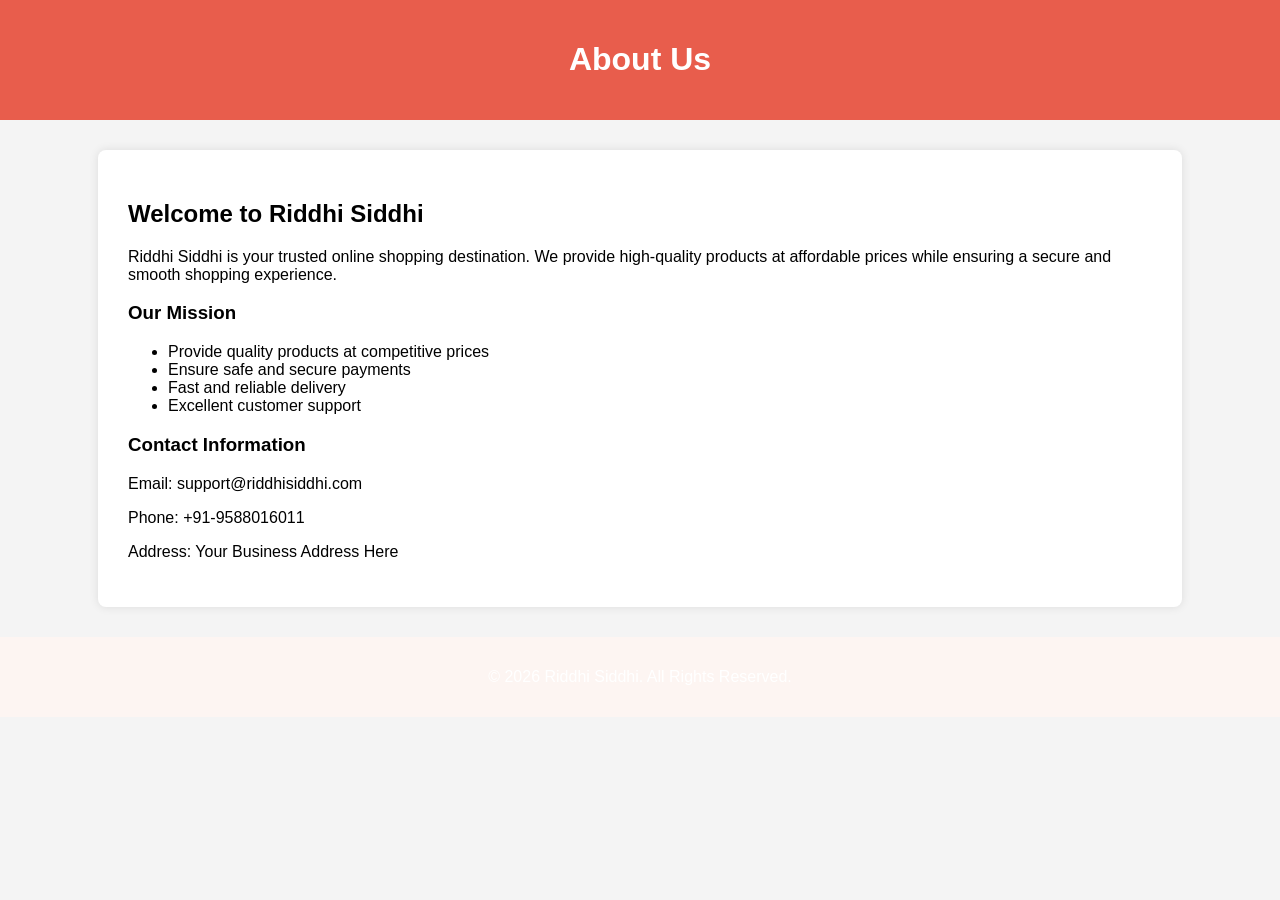
<file: about.html>
<!DOCTYPE html>
<html lang="en">
<head>
    <meta charset="UTF-8">
    <title>About Us - Riddhi Siddhi</title>
    <meta name="viewport" content="width=device-width, initial-scale=1.0">
    <style>
        body {
            font-family: Arial, sans-serif;
            margin: 0;
            padding: 0;
            background-color: #f4f4f4;
        }

        header {
            background: #e85d4c;
            color: white;
            padding: 20px;
            text-align: center;
        }

        .container {
            width: 80%;
            margin: 30px auto;
            background: white;
            padding: 30px;
            border-radius: 8px;
            box-shadow: 0 0 10px rgba(0,0,0,0.1);
        }

        footer {
            background: #fdf5f2;
            color: white;
            text-align: center;
            padding: 15px;
            margin-top: 30px;
        }

        @media(max-width:768px){
            .container{
                width:95%;
            }
        }
    </style>
</head>
<body>

<header>
    <h1>About Us</h1>
</header>

<div class="container">
    <h2>Welcome to Riddhi Siddhi</h2>
    <p>Riddhi Siddhi is your trusted online shopping destination. We provide high-quality products at affordable prices while ensuring a secure and smooth shopping experience.</p>

    <h3>Our Mission</h3>
    <ul>
        <li>Provide quality products at competitive prices</li>
        <li>Ensure safe and secure payments</li>
        <li>Fast and reliable delivery</li>
        <li>Excellent customer support</li>
    </ul>

    <h3>Contact Information</h3>
    <p>Email: support@riddhisiddhi.com</p>
    <p>Phone: +91-9588016011</p>
    <p>Address: Your Business Address Here</p>
</div>

<footer>
    <p>&copy; 2026 Riddhi Siddhi. All Rights Reserved.</p>
</footer>

</body>
</html>
</file>
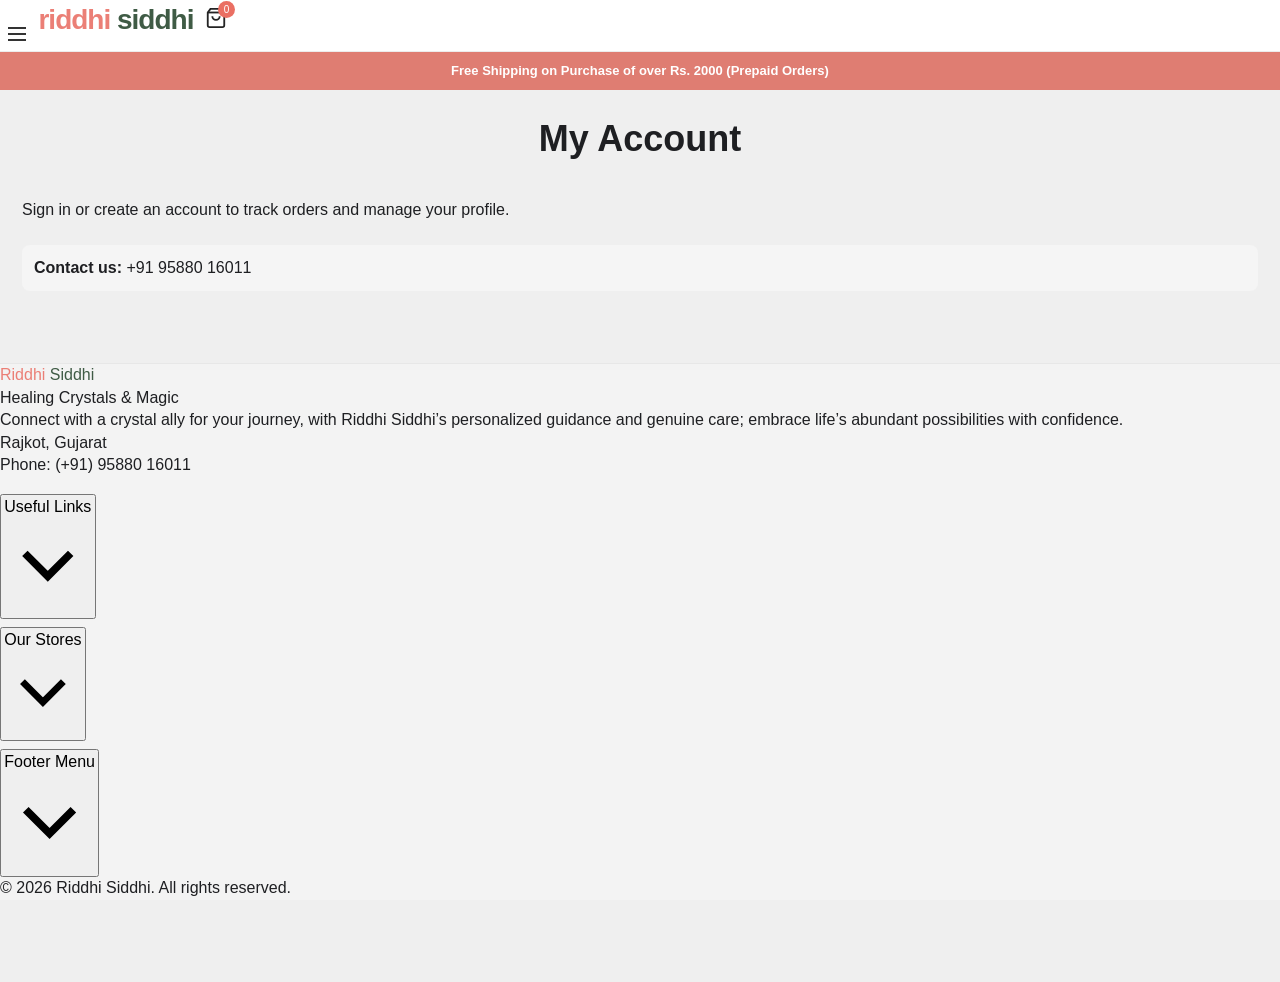
<file: account.html>
<!DOCTYPE html>
<html lang="en">
<head>
    <meta charset="UTF-8">
    <meta name="viewport" content="width=device-width, initial-scale=1.0">
    <title>Account - Riddhi Siddhi</title>
    <link rel="stylesheet" href="style.css">
</head>
<body>
    <!-- Loading Page Animation -->
    <div class="page-loader" id="pageLoader">
        <div class="loader-logo"><span>Riddhi</span> <span>Siddhi</span></div>
        <div class="loader-crystal">
            <div class="loader-spinner"></div>
        </div>
    </div>

    <header class="header">
        <button class="menu-btn" aria-label="Menu"><span></span><span></span><span></span></button>
        <a href="index.html" class="logo"><span class="logo-shubh">Riddhi</span><span class="logo-anjali"> Siddhi</span></a>
        <a href="cart.html" class="cart-btn">
            <svg class="cart-icon" viewBox="0 0 24 24" fill="none" stroke="currentColor" stroke-width="2"><path d="M6 2L3 6v14a2 2 0 0 0 2 2h14a2 2 0 0 0 2-2V6l-3-4z"/><line x1="3" y1="6" x2="21" y2="6"/><path d="M16 10a4 4 0 0 1-8 0"/></svg>
            <span class="cart-badge">0</span>
        </a>
    </header>
    <!-- Navigation drawer (hidden by default) -->
    <aside class="nav-drawer" id="navDrawer" aria-hidden="true">
        <nav class="drawer-nav">
            <a href="products.html" class="drawer-link">Shop</a>
            <a href="products.html?cat=category" class="drawer-link">By Category</a>
            <a href="products.html?cat=meaning" class="drawer-link">By Meaning</a>
            <a href="products.html?cat=crystals" class="drawer-link">By Crystals</a>
            <a href="products.html?cat=color" class="drawer-link">By Color</a>
            <a href="products.html?cat=home-decor" class="drawer-link">Home Decor</a>
            <a href="products.html?cat=jewellery" class="drawer-link">Jewellery</a>
            <a href="products.html?cat=gifting" class="drawer-link">Gifting</a>
        </nav>
    </aside>
    <div class="drawer-overlay" id="drawerOverlay"></div>
    <div class="promo-banner">Free Shipping on Purchase of over Rs. 2000 (Prepaid Orders)</div>
    <main class="main-content" style="padding-top: 24px;">
        <h2 class="section-title">My Account</h2>
        <p style="color: var(--text-muted); margin-top: 8px;">Sign in or create an account to track orders and manage your profile.</p>
        <a href="tel:+919588016011" style="display: block; margin-top: 24px; padding: 12px; background: #f5f5f5; border-radius: 8px;">
            <strong>Contact us:</strong> +91 95880 16011
        </a>
    </main>

    <footer class="site-footer">
        <div class="footer-inner">
            <div class="footer-brand">
                <div class="footer-logo">
                    <span class="logo-shubh">Riddhi</span><span class="logo-anjali"> Siddhi</span>
                </div>
                <div class="footer-tagline">Healing Crystals & Magic</div>
                <p class="footer-desc">
                    Connect with a crystal ally for your journey, with Riddhi Siddhi’s personalized guidance and genuine care; embrace life’s abundant possibilities with confidence.
                </p>
                <div class="footer-contact">
                    <div>Rajkot, Gujarat</div>
                    <div>Phone: (+91) 95880 16011</div>
                </div>
            </div>

            <div class="footer-accordions">
                <div class="footer-accordion">
                    <button class="footer-accordion-btn" type="button" aria-expanded="false" aria-controls="footer-useful-links">
                        Useful Links
                        <svg class="footer-chevron" viewBox="0 0 24 24" fill="none" stroke="currentColor" stroke-width="2" aria-hidden="true">
                            <polyline points="6 9 12 15 18 9"></polyline>
                        </svg>
                    </button>
                    <div class="footer-accordion-panel" id="footer-useful-links" hidden>
                        <a class="footer-link" href="index.html">Home</a>
                        <a class="footer-link" href="products.html">Shop</a>
                        <a class="footer-link" href="cart.html">Cart</a>
                        <a class="footer-link" href="search.html">Search</a>
                    </div>
                </div>

                <div class="footer-accordion">
                    <button class="footer-accordion-btn" type="button" aria-expanded="false" aria-controls="footer-our-stores">
                        Our Stores
                        <svg class="footer-chevron" viewBox="0 0 24 24" fill="none" stroke="currentColor" stroke-width="2" aria-hidden="true">
                            <polyline points="6 9 12 15 18 9"></polyline>
                        </svg>
                    </button>
                    <div class="footer-accordion-panel" id="footer-our-stores" hidden>
                        <a class="footer-link" href="account.html">Contact & Address</a>
                        <a class="footer-link" href="https://wa.me/919588016011">WhatsApp Store</a>
                    </div>
                </div>

                <div class="footer-accordion">
                    <button class="footer-accordion-btn" type="button" aria-expanded="false" aria-controls="footer-menu">
                        Footer Menu
                        <svg class="footer-chevron" viewBox="0 0 24 24" fill="none" stroke="currentColor" stroke-width="2" aria-hidden="true">
                            <polyline points="6 9 12 15 18 9"></polyline>
                        </svg>
                    </button>
                    <div class="footer-accordion-panel" id="footer-menu" hidden>
                        <a class="footer-link" href="account.html">My Account</a>
                        <a class="footer-link" href="products.html?cat=bracelet">Bracelets</a>
                        <a class="footer-link" href="products.html?cat=crystals">Crystals</a>
                    </div>
                </div>
            </div>

            <div class="footer-bottom">© 2026 Riddhi Siddhi. All rights reserved.</div>
        </div>
    </footer>

    <nav class="bottom-nav">
        <a href="index.html" class="nav-item"><svg viewBox="0 0 24 24" fill="none" stroke="currentColor" stroke-width="2"><path d="M3 9l9-7 9 7v11a2 2 0 0 1-2 2H5a2 2 0 0 1-2-2z"/><polyline points="9 22 9 12 15 12 15 22"/></svg><span>Home</span></a>
        <a href="search.html" class="nav-item"><svg viewBox="0 0 24 24" fill="none" stroke="currentColor" stroke-width="2"><circle cx="11" cy="11" r="8"/><line x1="21" y1="21" x2="16.65" y2="16.65"/></svg><span>Search</span></a>
        <a href="account.html" class="nav-item active"><svg viewBox="0 0 24 24" fill="none" stroke="currentColor" stroke-width="2"><path d="M20 21v-2a4 4 0 0 0-4-4H8a4 4 0 0 0-4 4v2"/><circle cx="12" cy="7" r="4"/></svg><span>Account</span></a>
        <a href="cart.html" class="nav-item"><svg viewBox="0 0 24 24" fill="none" stroke="currentColor" stroke-width="2"><path d="M6 2L3 6v14a2 2 0 0 0 2 2h14a2 2 0 0 0 2-2V6l-3-4z"/><line x1="3" y1="6" x2="21" y2="6"/><path d="M16 10a4 4 0 0 1-8 0"/></svg><span>Cart</span></a>
    </nav>
    <script src="main.js"></script>
</body>
</html>
</file>
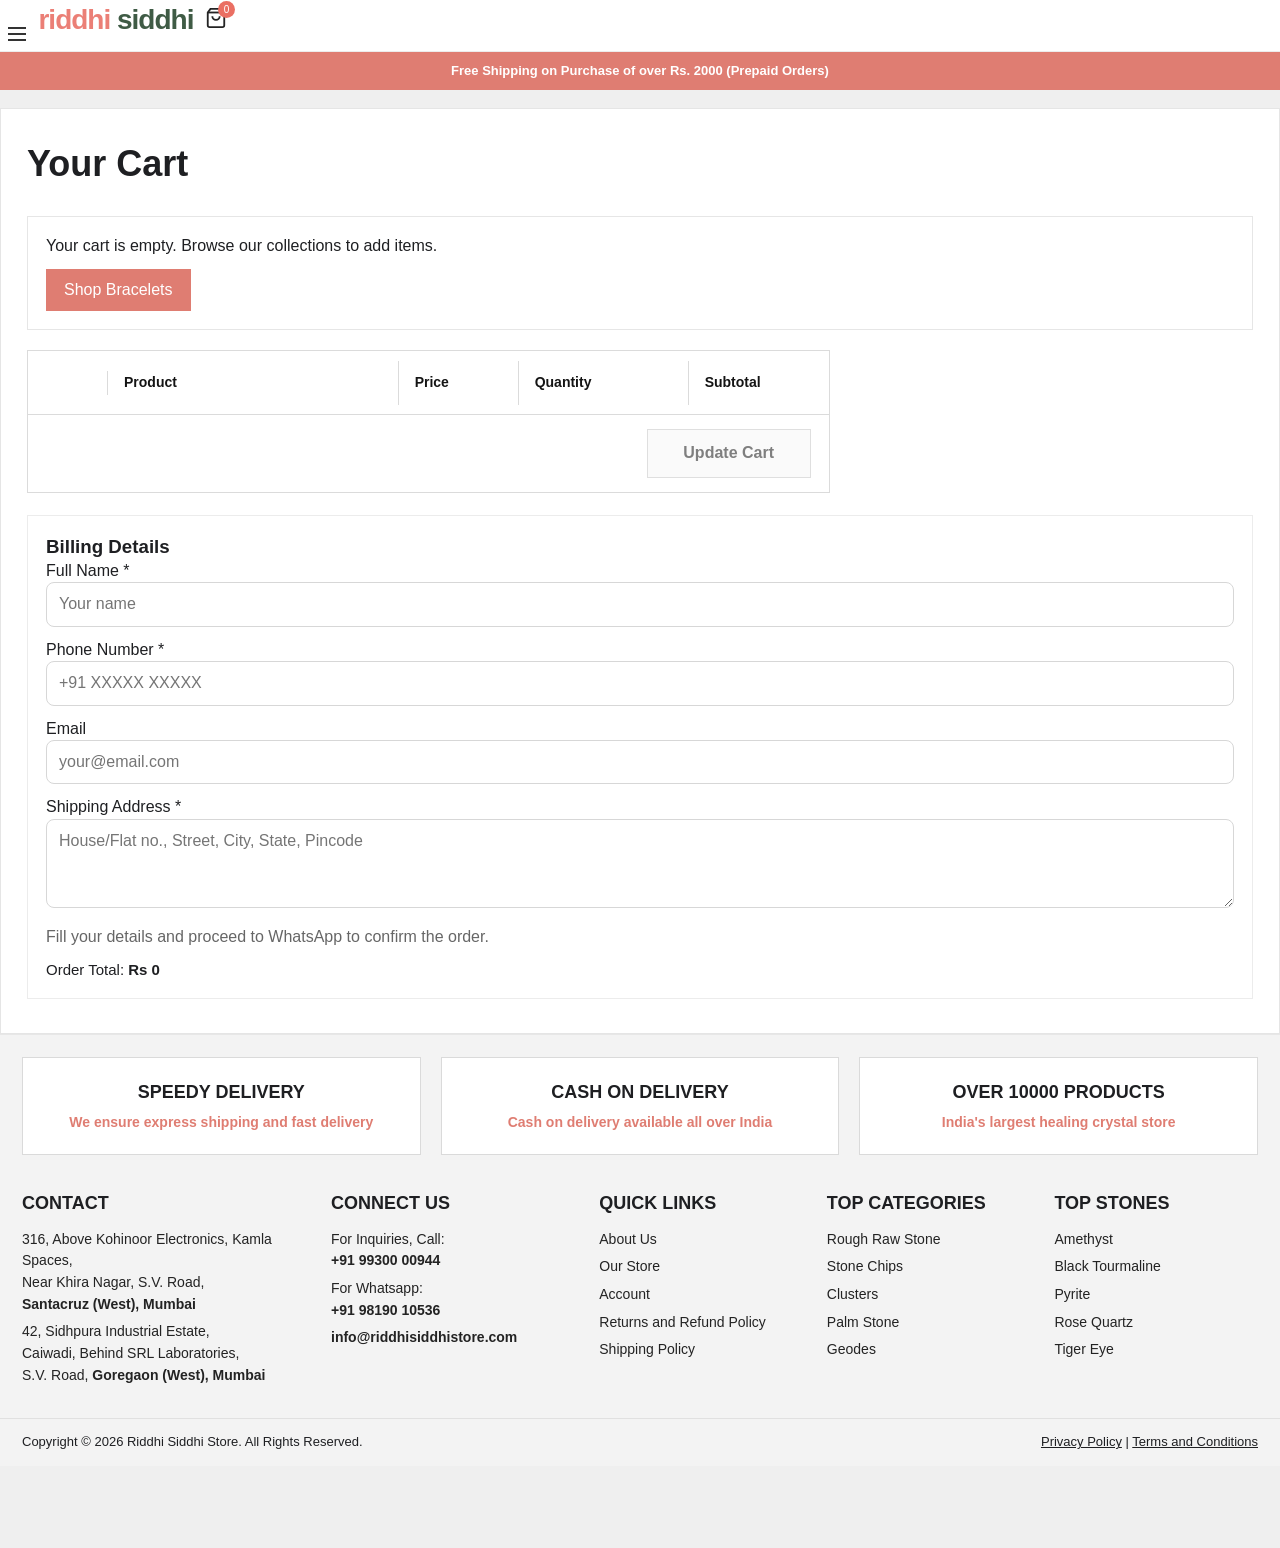
<file: cart.html>
<!DOCTYPE html>
<html lang="en">
<head>
    <meta charset="UTF-8">
    <meta name="viewport" content="width=device-width, initial-scale=1.0">
    <title>Cart - Riddhi Siddhi</title>
    <link rel="stylesheet" href="style.css">
</head>
<body>
    <!-- Loading Page Animation -->
    <div class="page-loader" id="pageLoader">
        <div class="loader-logo"><span>Riddhi</span> <span>Siddhi</span></div>
        <div class="loader-crystal">
            <div class="loader-spinner"></div>
        </div>
    </div>

    <header class="header">
        <button class="menu-btn" aria-label="Menu"><span></span><span></span><span></span></button>
        <a href="index.html" class="logo"><span class="logo-shubh">Riddhi</span><span class="logo-anjali"> Siddhi</span></a>
        <a href="cart.html" class="cart-btn">
            <svg class="cart-icon" viewBox="0 0 24 24" fill="none" stroke="currentColor" stroke-width="2"><path d="M6 2L3 6v14a2 2 0 0 0 2 2h14a2 2 0 0 0 2-2V6l-3-4z"/><line x1="3" y1="6" x2="21" y2="6"/><path d="M16 10a4 4 0 0 1-8 0"/></svg>
            <span class="cart-badge">0</span>
        </a>
    </header>
    <!-- Navigation drawer (hidden by default) -->
    <aside class="nav-drawer" id="navDrawer" aria-hidden="true">
        <nav class="drawer-nav">
            <a href="products.html" class="drawer-link">Shop</a>
            <a href="products.html?cat=category" class="drawer-link">By Category</a>
            <a href="products.html?cat=meaning" class="drawer-link">By Meaning</a>
            <a href="products.html?cat=crystals" class="drawer-link">By Crystals</a>
            <a href="products.html?cat=color" class="drawer-link">By Color</a>
            <a href="products.html?cat=home-decor" class="drawer-link">Home Decor</a>
            <a href="products.html?cat=jewellery" class="drawer-link">Jewellery</a>
            <a href="products.html?cat=gifting" class="drawer-link">Gifting</a>
        </nav>
    </aside>
    <div class="drawer-overlay" id="drawerOverlay"></div>
    <div class="promo-banner">Free Shipping on Purchase of over Rs. 2000 (Prepaid Orders)</div>
    <main class="main-content cart-page-main cart-page-shell">
        <h2 class="section-title cart-title">Your Cart</h2>

        <div id="cartEmpty" class="cart-empty-box" style="display: none;">
            <p>Your cart is empty. Browse our collections to add items.</p>
            <a href="products.html?cat=bracelet" class="cart-empty-link">Shop Bracelets</a>
        </div>

        <div class="cart-layout">
            <section class="cart-table-wrap" aria-label="Cart items">
                <div class="cart-table-head">
                    <span></span>
                    <span>Product</span>
                    <span>Price</span>
                    <span>Quantity</span>
                    <span>Subtotal</span>
                </div>
                <div id="cartItems" class="cart-table-body"></div>
                <div class="cart-table-footer">
                    <button type="button" id="updateCartBtn" class="update-cart-btn" disabled>Update Cart</button>
                </div>
            </section>

            <aside id="cartCheckoutSection" class="cart-totals-card" style="display: none;">
                <h3>Cart totals</h3>
                <div class="totals-row">
                    <span>Subtotal</span>
                    <strong id="cartSubtotalValue">Rs 0</strong>
                </div>
                <div class="totals-row shipping-row">
                    <span>Shipping</span>
                    <p>Shipping options will be updated during checkout.</p>
                </div>
                <div class="totals-row total-final">
                    <span>Total</span>
                    <strong id="cartTotalValue">Rs 0</strong>
                </div>
                <button type="button" id="whatsappOrderBtn" class="checkout-btn" title="Proceed to WhatsApp: +91 95880 16011">
                    Proceed to Checkout
                </button>
            </aside>
        </div>

        <div class="billing-panel">
            <h3 class="billing-title">Billing Details</h3>
            <form id="billingForm" class="billing-form">
                <label>
                    <span>Full Name *</span>
                    <input type="text" name="name" required placeholder="Your name">
                </label>
                <label>
                    <span>Phone Number *</span>
                    <input type="tel" name="phone" required placeholder="+91 XXXXX XXXXX">
                </label>
                <label>
                    <span>Email</span>
                    <input type="email" name="email" placeholder="your@email.com">
                </label>
                <label>
                    <span>Shipping Address *</span>
                    <textarea name="address" required rows="3" placeholder="House/Flat no., Street, City, State, Pincode"></textarea>
                </label>
            </form>
            <p class="checkout-hint">Fill your details and proceed to WhatsApp to confirm the order.</p>
            <div class="billing-total-inline">Order Total: <strong id="checkoutTotalValue">Rs 0</strong></div>
        </div>
    </main>

    <footer class="site-footer">
        <div class="service-strip">
            <article class="service-box">
                <h3>Speedy Delivery</h3>
                <p>We ensure express shipping and fast delivery</p>
            </article>
            <article class="service-box">
                <h3>Cash On Delivery</h3>
                <p>Cash on delivery available all over India</p>
            </article>
            <article class="service-box">
                <h3>Over 10000 Products</h3>
                <p>India's largest healing crystal store</p>
            </article>
        </div>

        <div class="footer-links-grid">
            <div>
                <h4>Contact</h4>
                <p>316, Above Kohinoor Electronics, Kamla Spaces,<br>Near Khira Nagar, S.V. Road,<br><strong>Santacruz (West), Mumbai</strong></p>
                <p>42, Sidhpura Industrial Estate,<br>Caiwadi, Behind SRL Laboratories,<br>S.V. Road, <strong>Goregaon (West), Mumbai</strong></p>
            </div>
            <div>
                <h4>Connect Us</h4>
                <p>For Inquiries, Call:<br><strong>+91 99300 00944</strong></p>
                <p>For Whatsapp:<br><strong>+91 98190 10536</strong></p>
                <p><strong>info@riddhisiddhistore.com</strong></p>
            </div>
            <div>
                <h4>Quick Links</h4>
                <a href="about.html">About Us</a>
                <a href="products.html">Our Store</a>
                <a href="account.html">Account</a>
                <a href="terms.html">Returns and Refund Policy</a>
                <a href="privacy.html">Shipping Policy</a>
            </div>
            <div>
                <h4>Top Categories</h4>
                <a href="products.html?cat=raw-stone">Rough Raw Stone</a>
                <a href="products.html?cat=chips">Stone Chips</a>
                <a href="products.html?cat=clusters">Clusters</a>
                <a href="products.html?cat=palm">Palm Stone</a>
                <a href="products.html?cat=geodes">Geodes</a>
            </div>
            <div>
                <h4>Top Stones</h4>
                <a href="products.html?cat=amethyst">Amethyst</a>
                <a href="products.html?cat=black-tourmaline">Black Tourmaline</a>
                <a href="products.html?cat=pyrite">Pyrite</a>
                <a href="products.html?cat=rose-quartz">Rose Quartz</a>
                <a href="products.html?cat=tiger-eye">Tiger Eye</a>
            </div>
        </div>

        <div class="footer-bottom-bar">
            <p>Copyright &copy; 2026 Riddhi Siddhi Store. All Rights Reserved.</p>
            <p><a href="privacy.html">Privacy Policy</a> | <a href="terms.html">Terms and Conditions</a></p>
        </div>
    </footer>

    <nav class="bottom-nav">
        <a href="index.html" class="nav-item"><svg viewBox="0 0 24 24" fill="none" stroke="currentColor" stroke-width="2"><path d="M3 9l9-7 9 7v11a2 2 0 0 1-2 2H5a2 2 0 0 1-2-2z"/><polyline points="9 22 9 12 15 12 15 22"/></svg><span>Home</span></a>
        <a href="search.html" class="nav-item"><svg viewBox="0 0 24 24" fill="none" stroke="currentColor" stroke-width="2"><circle cx="11" cy="11" r="8"/><line x1="21" y1="21" x2="16.65" y2="16.65"/></svg><span>Search</span></a>
        <a href="account.html" class="nav-item"><svg viewBox="0 0 24 24" fill="none" stroke="currentColor" stroke-width="2"><path d="M20 21v-2a4 4 0 0 0-4-4H8a4 4 0 0 0-4 4v2"/><circle cx="12" cy="7" r="4"/></svg><span>Account</span></a>
        <a href="cart.html" class="nav-item active"><svg viewBox="0 0 24 24" fill="none" stroke="currentColor" stroke-width="2"><path d="M6 2L3 6v14a2 2 0 0 0 2 2h14a2 2 0 0 0 2-2V6l-3-4z"/><line x1="3" y1="6" x2="21" y2="6"/><path d="M16 10a4 4 0 0 1-8 0"/></svg><span>Cart</span></a>
    </nav>
    <script src="main.js"></script>
</body>
</html>
</file>
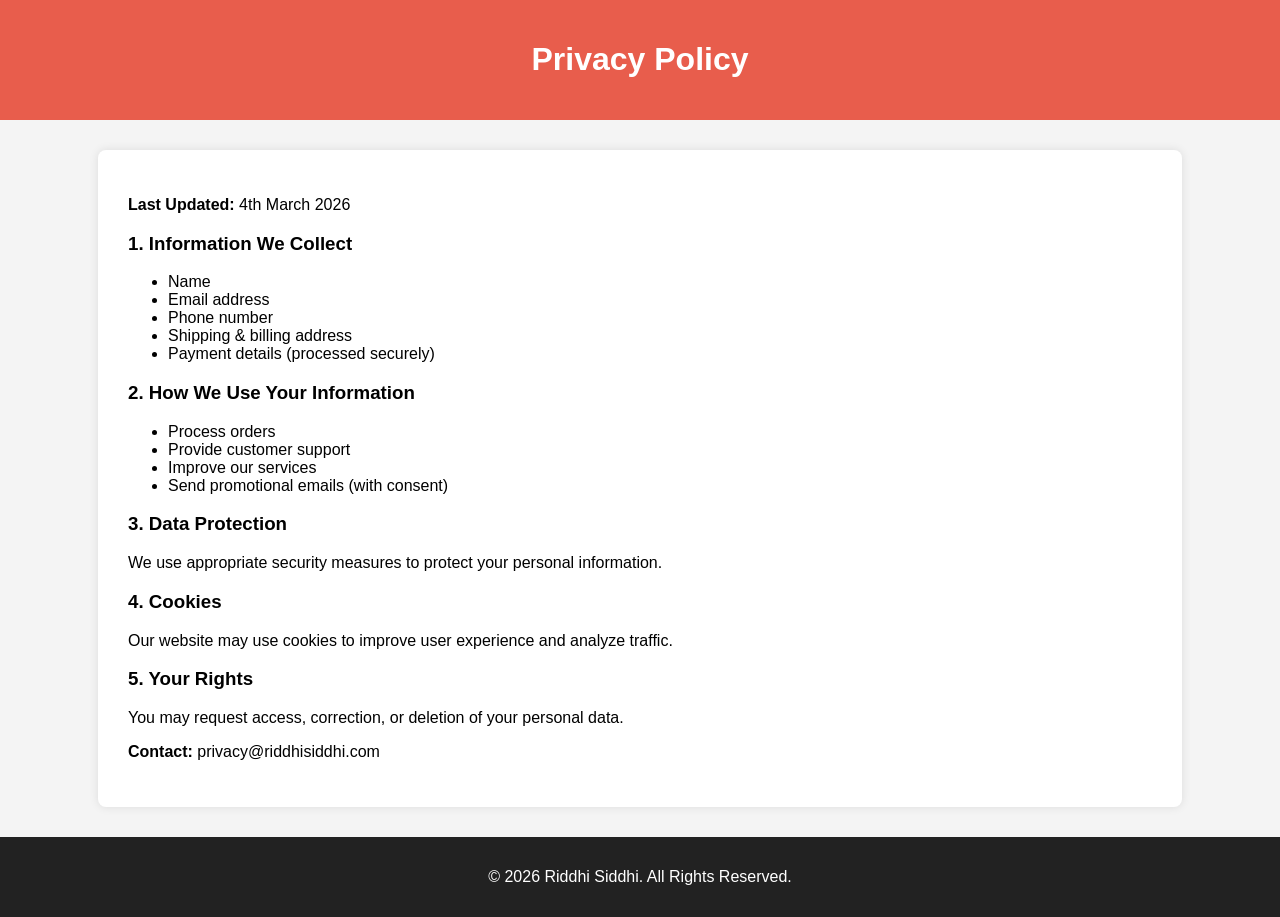
<file: privacy.html>
<!DOCTYPE html>
<html lang="en">
<head>
    <meta charset="UTF-8">
    <title>Privacy Policy - Riddhi Siddhi</title>
    <meta name="viewport" content="width=device-width, initial-scale=1.0">
    <style>
        body {
            font-family: Arial, sans-serif;
            margin: 0;
            padding: 0;
            background-color: #f4f4f4;
        }

        header {
            background: #e85d4c;
            color: white;
            padding: 20px;
            text-align: center;
        }

        .container {
            width: 80%;
            margin: 30px auto;
            background: white;
            padding: 30px;
            border-radius: 8px;
            box-shadow: 0 0 10px rgba(0,0,0,0.1);
        }

        footer {
            background: #222;
            color: white;
            text-align: center;
            padding: 15px;
            margin-top: 30px;
        }

        @media(max-width:768px){
            .container{
                width:95%;
            }
        }
    </style>
</head>
<body>
  

<header>
    <h1>Privacy Policy</h1>
</header>

<div class="container">
    <p><strong>Last Updated:</strong> 4th March 2026</p>

    <h3>1. Information We Collect</h3>
    <ul>
        <li>Name</li>
        <li>Email address</li>
        <li>Phone number</li>
        <li>Shipping & billing address</li>
        <li>Payment details (processed securely)</li>
    </ul>

    <h3>2. How We Use Your Information</h3>
    <ul>
        <li>Process orders</li>
        <li>Provide customer support</li>
        <li>Improve our services</li>
        <li>Send promotional emails (with consent)</li>
    </ul>

    <h3>3. Data Protection</h3>
    <p>We use appropriate security measures to protect your personal information.</p>

    <h3>4. Cookies</h3>
    <p>Our website may use cookies to improve user experience and analyze traffic.</p>

    <h3>5. Your Rights</h3>
    <p>You may request access, correction, or deletion of your personal data.</p>

    <p><strong>Contact:</strong> privacy@riddhisiddhi.com</p>
</div>

<footer>
    <p>&copy; 2026 Riddhi Siddhi. All Rights Reserved.</p>
</footer>

</body>
</html>
</file>
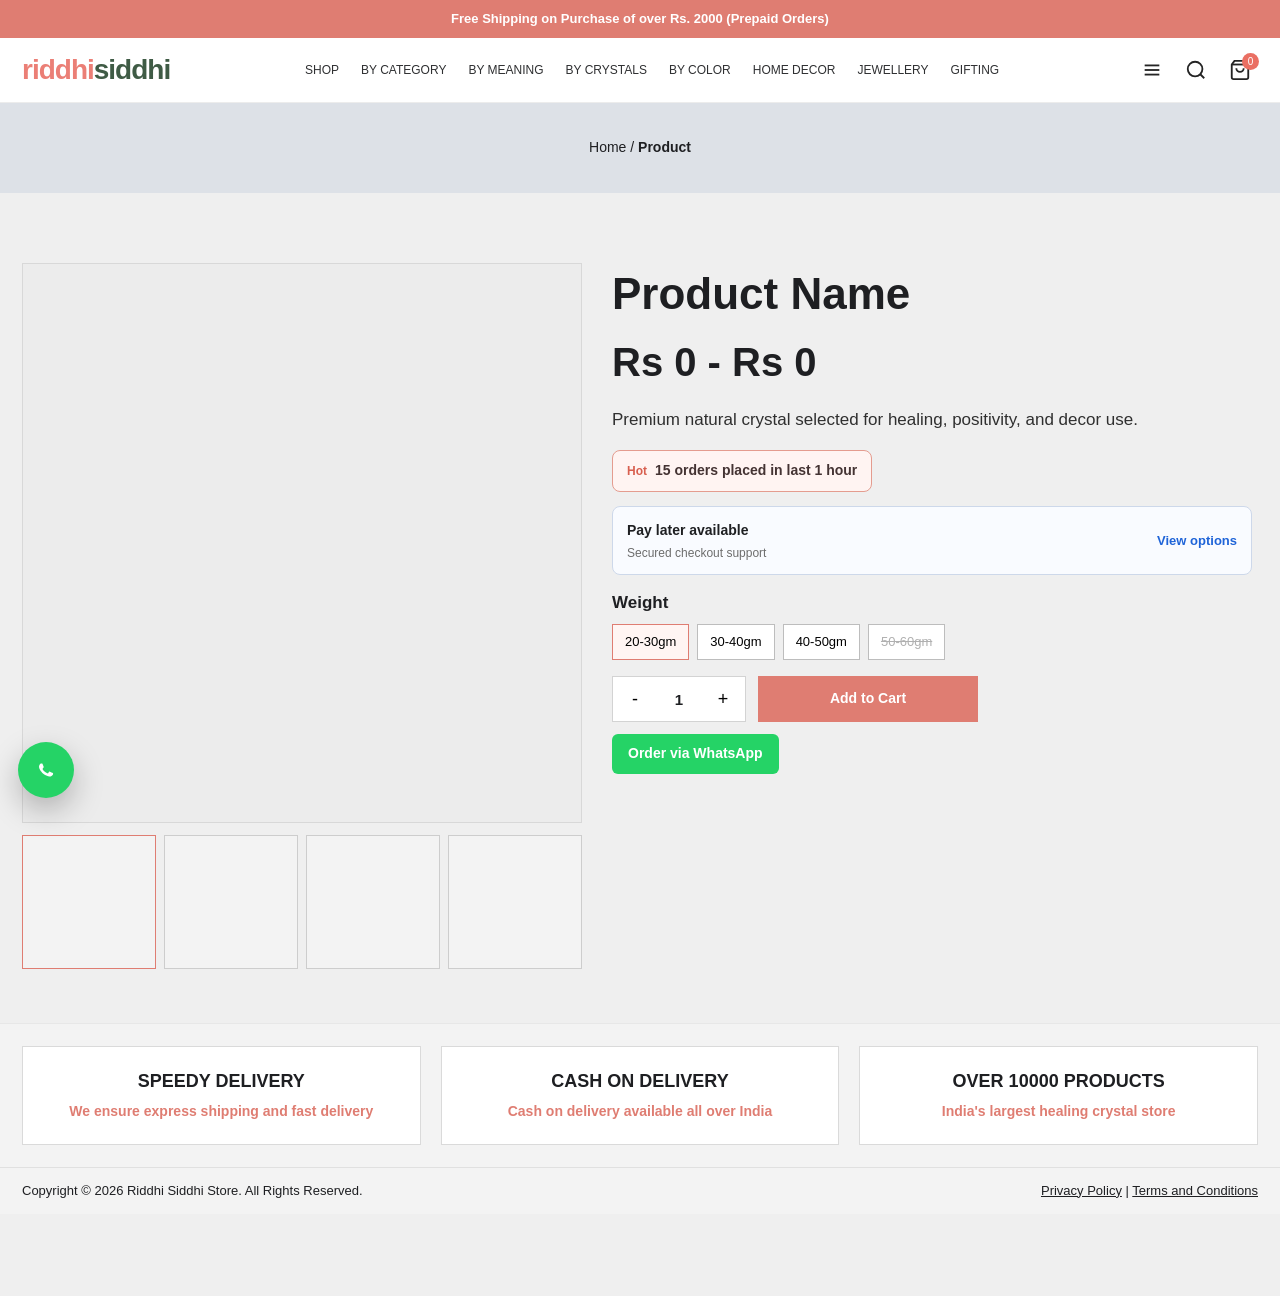
<file: product-detail.html>
<!DOCTYPE html>
<html lang="en">
<head>
    <meta charset="UTF-8">
    <meta name="viewport" content="width=device-width, initial-scale=1.0">
    <title>Product Detail - Riddhi Siddhi</title>
    <link rel="stylesheet" href="style.css">
</head>
<body>
    <div class="page-loader" id="pageLoader">
        <div class="loader-logo"><span>Riddhi</span> <span>Siddhi</span></div>
        <div class="loader-spinner"></div>
    </div>

    <div class="promo-banner">Free Shipping on Purchase of over Rs. 2000 (Prepaid Orders)</div>

    <header class="header">
        <div class="header-inner">
            <a href="index.html" class="logo">
                <span class="logo-shubh">riddhi</span><span class="logo-anjali">siddhi</span>
            </a>

            <nav class="header-nav" aria-label="Primary">
                <ul class="nav-list">
                    <li><a href="products.html">Shop</a></li>
                    <li><a href="products.html?cat=category">By Category</a></li>
                    <li><a href="products.html?cat=meaning">By Meaning</a></li>
                    <li><a href="products.html?cat=crystals">By Crystals</a></li>
                    <li><a href="products.html?cat=color">By Color</a></li>
                    <li><a href="products.html?cat=home-decor">Home Decor</a></li>
                    <li><a href="products.html?cat=jewellery">Jewellery</a></li>
                    <li><a href="products.html?cat=gifting">Gifting</a></li>
                </ul>
            </nav>

            <div class="header-right">
                <button class="more-btn" id="moreBtn" aria-label="Open menu">
                    <svg viewBox="0 0 24 24" fill="none" stroke="currentColor" stroke-width="2">
                        <line x1="4" y1="7" x2="20" y2="7"></line>
                        <line x1="4" y1="12" x2="20" y2="12"></line>
                        <line x1="4" y1="17" x2="20" y2="17"></line>
                    </svg>
                </button>
                <a href="search.html" class="icon-btn" aria-label="Search">
                    <svg viewBox="0 0 24 24" fill="none" stroke="currentColor" stroke-width="2">
                        <circle cx="11" cy="11" r="8"></circle>
                        <line x1="21" y1="21" x2="16.65" y2="16.65"></line>
                    </svg>
                </a>
                <a href="cart.html" class="cart-btn" aria-label="Cart">
                    <svg class="cart-icon" viewBox="0 0 24 24" fill="none" stroke="currentColor" stroke-width="2">
                        <path d="M6 2L3 6v14a2 2 0 0 0 2 2h14a2 2 0 0 0 2-2V6l-3-4z"></path>
                        <line x1="3" y1="6" x2="21" y2="6"></line>
                        <path d="M16 10a4 4 0 0 1-8 0"></path>
                    </svg>
                    <span class="cart-badge">0</span>
                </a>
            </div>
        </div>
    </header>

    <div class="mobile-cat-menu" id="mobileCatMenu" aria-hidden="true">
        <nav class="mobile-cat-nav">
            <a href="products.html" class="mobile-cat-link">Shop</a>
            <a href="products.html?cat=category" class="mobile-cat-link">By Category</a>
            <a href="products.html?cat=meaning" class="mobile-cat-link">By Meaning</a>
            <a href="products.html?cat=crystals" class="mobile-cat-link">By Crystals</a>
            <a href="products.html?cat=color" class="mobile-cat-link">By Color</a>
            <a href="products.html?cat=home-decor" class="mobile-cat-link">Home Decor</a>
            <a href="products.html?cat=jewellery" class="mobile-cat-link">Jewellery</a>
            <a href="products.html?cat=gifting" class="mobile-cat-link">Gifting</a>
        </nav>
    </div>

    <section class="page-crumb">
        <p>Home / <strong id="detailBreadcrumb">Product</strong></p>
    </section>

    <main class="detail-wrap">
        <section class="detail-grid">
            <div class="detail-gallery">
                <div class="product-detail-img" id="detailMainImage"></div>
                <div class="detail-thumbs">
                    <button class="detail-thumb active" type="button" data-variant="base" aria-label="Image 1"></button>
                    <button class="detail-thumb" type="button" data-variant="dark" aria-label="Image 2"></button>
                    <button class="detail-thumb" type="button" data-variant="light" aria-label="Image 3"></button>
                    <button class="detail-thumb" type="button" data-variant="soft" aria-label="Image 4"></button>
                </div>
            </div>

            <div class="detail-info">
                <h1 class="product-detail-name">Product Name</h1>
                <p class="product-detail-price">Rs 0 - Rs 0</p>

                <p class="detail-desc" id="detailDescription">
                    Premium natural crystal selected for healing, positivity, and decor use.
                </p>

                <div class="detail-order-chip">
                    <span>15 orders placed in last 1 hour</span>
                </div>

                <div class="detail-payment-card">
                    <div>
                        <strong>Pay later available</strong>
                        <p>Secured checkout support</p>
                    </div>
                    <span>View options</span>
                </div>

                <div class="detail-weights">
                    <h3>Weight</h3>
                    <div class="weight-list" id="weightList">
                        <button type="button" class="weight-btn active" data-weight="20-30gm">20-30gm</button>
                        <button type="button" class="weight-btn" data-weight="30-40gm">30-40gm</button>
                        <button type="button" class="weight-btn" data-weight="40-50gm">40-50gm</button>
                        <button type="button" class="weight-btn disabled" data-weight="50-60gm" disabled>50-60gm</button>
                    </div>
                </div>

                <div class="detail-actions">
                    <div class="qty-box">
                        <button type="button" id="qtyMinus" aria-label="Decrease quantity">-</button>
                        <span id="qtyValue">1</span>
                        <button type="button" id="qtyPlus" aria-label="Increase quantity">+</button>
                    </div>
                    <button type="button" class="add-to-cart-btn detail-cart-btn" id="detailAddToCart" data-id="1" data-name="Product Name" data-price="Rs 0 - Rs 0">Add to Cart</button>
                </div>

                <a href="https://wa.me/919588016011?text=Hi%2C%20I%20am%20interested%20in%20this%20product" class="detail-whatsapp">Order via WhatsApp</a>
            </div>
        </section>
    </main>

    <footer class="site-footer">
        <div class="service-strip">
            <article class="service-box">
                <h3>Speedy Delivery</h3>
                <p>We ensure express shipping and fast delivery</p>
            </article>
            <article class="service-box">
                <h3>Cash On Delivery</h3>
                <p>Cash on delivery available all over India</p>
            </article>
            <article class="service-box">
                <h3>Over 10000 Products</h3>
                <p>India's largest healing crystal store</p>
            </article>
        </div>

        <div class="footer-bottom-bar">
            <p>Copyright &copy; 2026 Riddhi Siddhi Store. All Rights Reserved.</p>
            <p><a href="privacy.html">Privacy Policy</a> | <a href="terms.html">Terms and Conditions</a></p>
        </div>
    </footer>

    <a href="https://wa.me/919588016011" class="fab fab-whatsapp" aria-label="Chat on WhatsApp">
        <svg viewBox="0 0 24 24" fill="currentColor">
            <path d="M17.472 14.382c-.297-.149-1.758-.867-2.03-.967-.273-.099-.471-.148-.67.15-.197.297-.767.966-.94 1.164-.173.199-.347.223-.644.075-.297-.15-1.255-.463-2.39-1.475-.883-.788-1.48-1.761-1.653-2.059-.173-.297-.018-.458.13-.606.134-.133.298-.347.446-.52.149-.174.198-.298.298-.497.099-.198.05-.371-.025-.52-.075-.149-.669-1.612-.916-2.207-.242-.579-.487-.5-.669-.51-.173-.008-.371-.01-.57-.01-.198 0-.52.074-.792.372-.272.297-1.04 1.016-1.04 2.479 0 1.462 1.065 2.875 1.213 3.074.149.198 2.096 3.2 5.077 4.487.709.306 1.262.489 1.694.625.712.227 1.36.195 1.871.118.571-.085 1.758-.719 2.006-1.413.248-.694.248-1.289.173-1.413-.074-.124-.272-.198-.57-.347"></path>
        </svg>
    </a>

    <nav class="bottom-nav">
        <a href="index.html" class="nav-item">
            <svg viewBox="0 0 24 24" fill="none" stroke="currentColor" stroke-width="2">
                <path d="M3 9l9-7 9 7v11a2 2 0 0 1-2 2H5a2 2 0 0 1-2-2z"></path>
                <polyline points="9 22 9 12 15 12 15 22"></polyline>
            </svg>
            <span>Home</span>
        </a>
        <a href="search.html" class="nav-item active">
            <svg viewBox="0 0 24 24" fill="none" stroke="currentColor" stroke-width="2">
                <circle cx="11" cy="11" r="8"></circle>
                <line x1="21" y1="21" x2="16.65" y2="16.65"></line>
            </svg>
            <span>Search</span>
        </a>
        <a href="account.html" class="nav-item">
            <svg viewBox="0 0 24 24" fill="none" stroke="currentColor" stroke-width="2">
                <path d="M20 21v-2a4 4 0 0 0-4-4H8a4 4 0 0 0-4 4v2"></path>
                <circle cx="12" cy="7" r="4"></circle>
            </svg>
            <span>Account</span>
        </a>
        <a href="cart.html" class="nav-item">
            <svg viewBox="0 0 24 24" fill="none" stroke="currentColor" stroke-width="2">
                <path d="M6 2L3 6v14a2 2 0 0 0 2 2h14a2 2 0 0 0 2-2V6l-3-4z"></path>
                <line x1="3" y1="6" x2="21" y2="6"></line>
                <path d="M16 10a4 4 0 0 1-8 0"></path>
            </svg>
            <span>Cart</span>
        </a>
    </nav>

    <script src="main.js"></script>
</body>
</html>
</file>
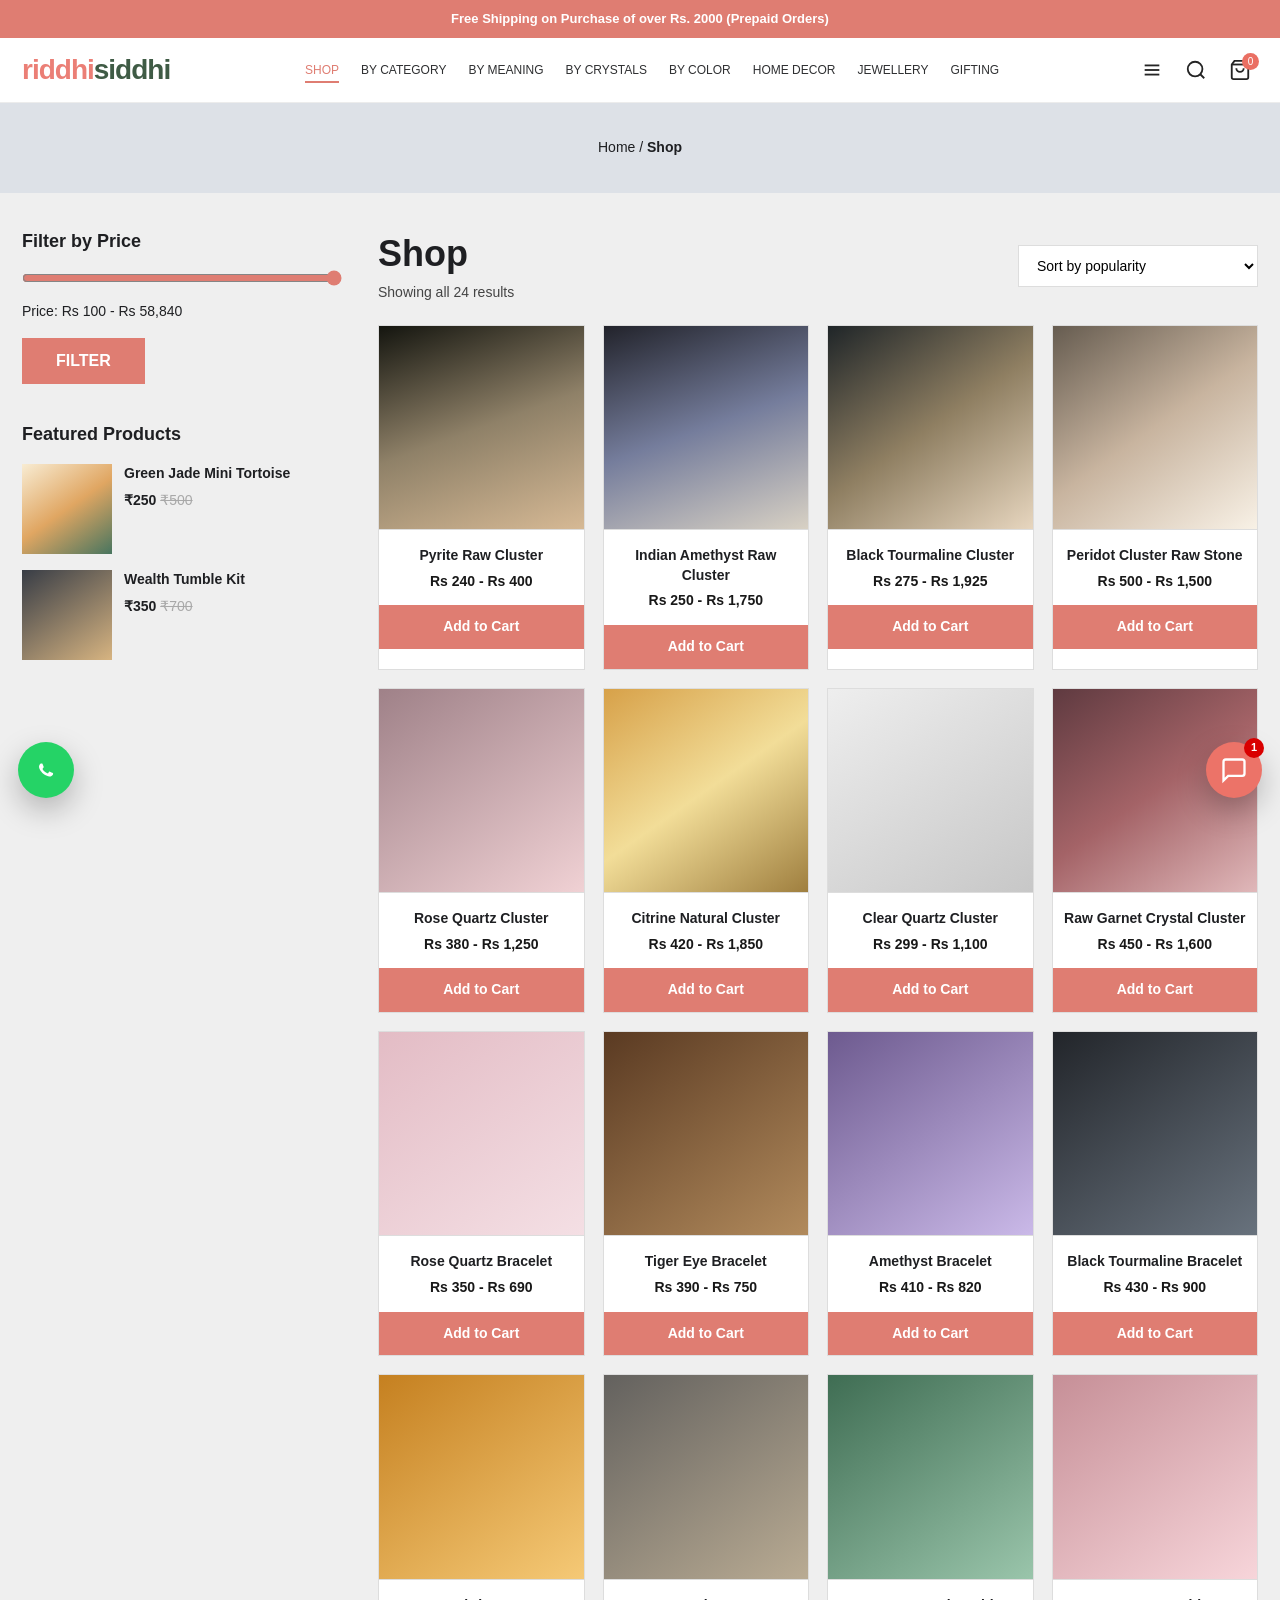
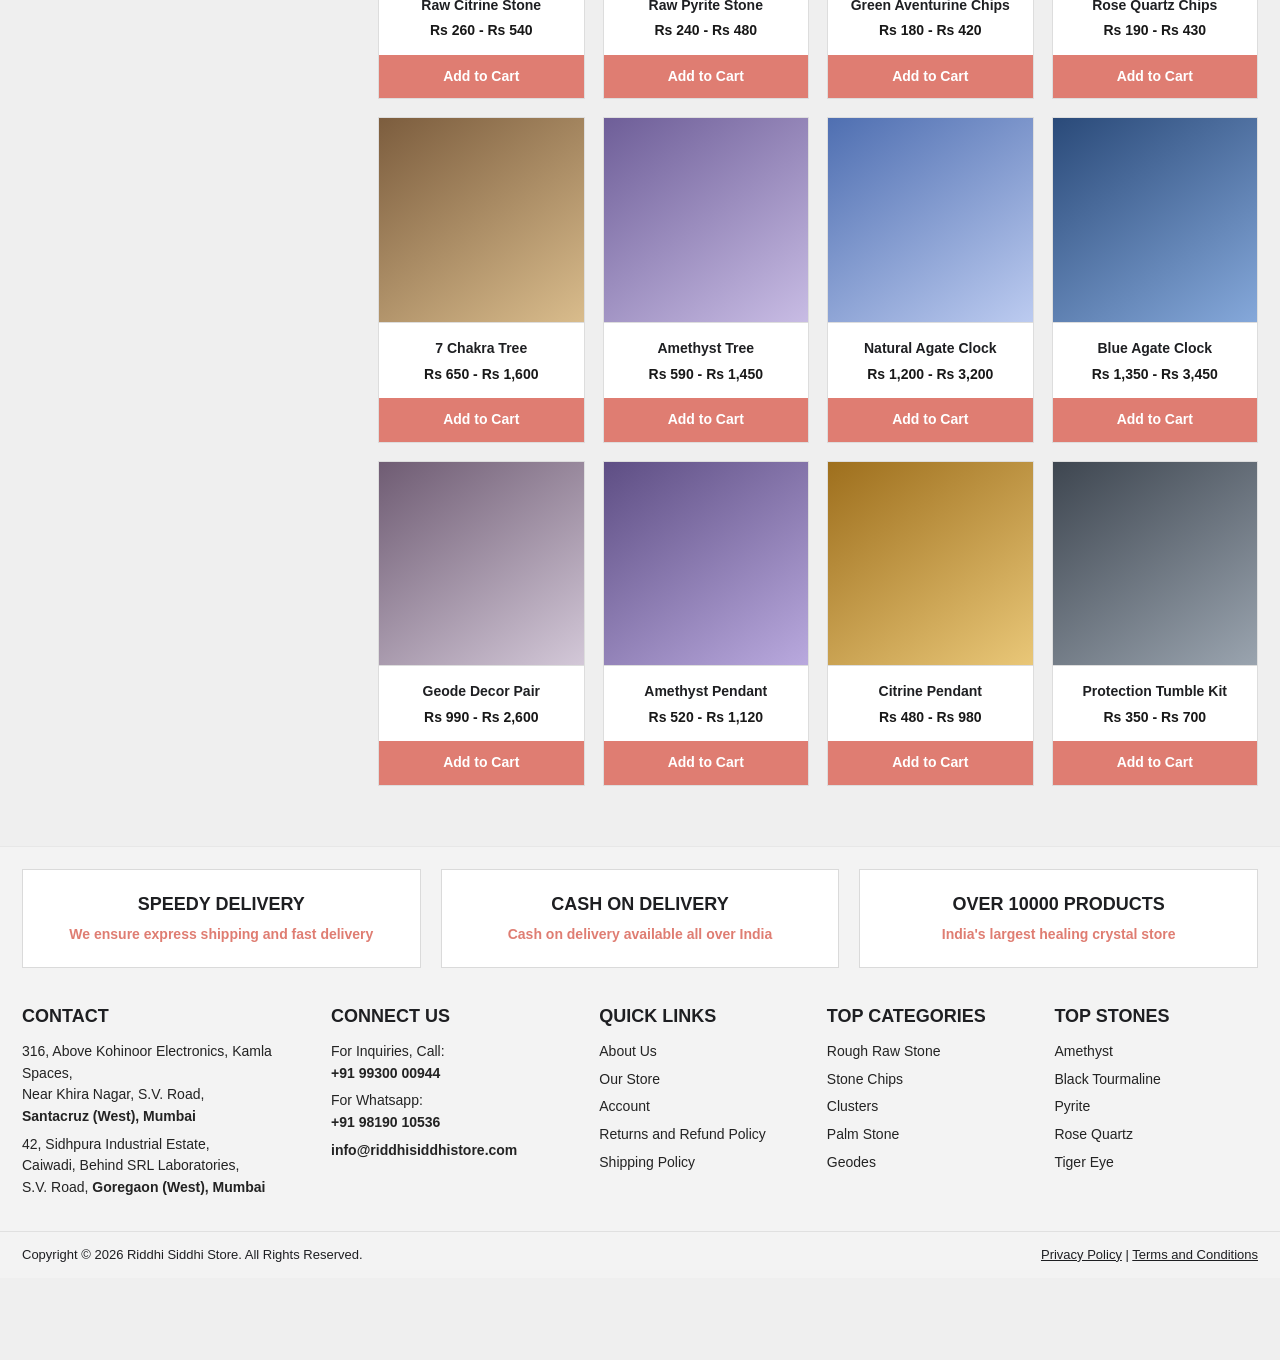
<file: products.html>
<!DOCTYPE html>
<html lang="en">
<head>
    <meta charset="UTF-8">
    <meta name="viewport" content="width=device-width, initial-scale=1.0">
    <title>Clusters - Riddhi Siddhi</title>
    <link rel="stylesheet" href="style.css">
</head>
<body>
    <div class="page-loader" id="pageLoader">
        <div class="loader-logo"><span>Riddhi</span> <span>Siddhi</span></div>
        <div class="loader-spinner"></div>
    </div>

    <div class="promo-banner">Free Shipping on Purchase of over Rs. 2000 (Prepaid Orders)</div>

    <header class="header">
        <div class="header-inner">
            <a href="index.html" class="logo">
                <span class="logo-shubh">riddhi</span><span class="logo-anjali">siddhi</span>
            </a>

            <nav class="header-nav" aria-label="Primary">
                <ul class="nav-list">
                    <li><a href="products.html">Shop</a></li>
                    <li><a href="products.html?cat=category">By Category</a></li>
                    <li><a href="products.html?cat=meaning">By Meaning</a></li>
                    <li><a href="products.html?cat=crystals">By Crystals</a></li>
                    <li><a href="products.html?cat=color">By Color</a></li>
                    <li><a href="products.html?cat=home-decor">Home Decor</a></li>
                    <li><a href="products.html?cat=jewellery">Jewellery</a></li>
                    <li><a href="products.html?cat=gifting">Gifting</a></li>
                </ul>
            </nav>

            <div class="header-right">
                <button class="more-btn" id="moreBtn" aria-label="Open menu">
                    <svg viewBox="0 0 24 24" fill="none" stroke="currentColor" stroke-width="2">
                        <line x1="4" y1="7" x2="20" y2="7"></line>
                        <line x1="4" y1="12" x2="20" y2="12"></line>
                        <line x1="4" y1="17" x2="20" y2="17"></line>
                    </svg>
                </button>
                <a href="search.html" class="icon-btn" aria-label="Search">
                    <svg viewBox="0 0 24 24" fill="none" stroke="currentColor" stroke-width="2">
                        <circle cx="11" cy="11" r="8"></circle>
                        <line x1="21" y1="21" x2="16.65" y2="16.65"></line>
                    </svg>
                </a>
                <a href="cart.html" class="cart-btn" aria-label="Cart">
                    <svg class="cart-icon" viewBox="0 0 24 24" fill="none" stroke="currentColor" stroke-width="2">
                        <path d="M6 2L3 6v14a2 2 0 0 0 2 2h14a2 2 0 0 0 2-2V6l-3-4z"></path>
                        <line x1="3" y1="6" x2="21" y2="6"></line>
                        <path d="M16 10a4 4 0 0 1-8 0"></path>
                    </svg>
                    <span class="cart-badge">0</span>
                </a>
            </div>
        </div>
    </header>

    <div class="mobile-cat-menu" id="mobileCatMenu" aria-hidden="true">
        <nav class="mobile-cat-nav">
            <a href="products.html" class="mobile-cat-link">Shop</a>
            <a href="products.html?cat=category" class="mobile-cat-link">By Category</a>
            <a href="products.html?cat=meaning" class="mobile-cat-link">By Meaning</a>
            <a href="products.html?cat=crystals" class="mobile-cat-link">By Crystals</a>
            <a href="products.html?cat=color" class="mobile-cat-link">By Color</a>
            <a href="products.html?cat=home-decor" class="mobile-cat-link">Home Decor</a>
            <a href="products.html?cat=jewellery" class="mobile-cat-link">Jewellery</a>
            <a href="products.html?cat=gifting" class="mobile-cat-link">Gifting</a>
        </nav>
    </div>

    <section class="page-crumb">
        <p>Home / <strong id="breadcrumbCategory">Shop</strong></p>
    </section>

    <main class="shop-layout">
        <aside class="shop-sidebar">
            <h3>Filter by Price</h3>
            <input type="range" min="100" max="58840" value="58840" class="price-range" id="priceRange">
            <p class="price-text" id="priceText">Price: &#8377;100 - &#8377;58,840</p>
            <button class="filter-action" type="button" id="filterBtn">Filter</button>

            <h3 class="featured-title">Featured Products</h3>
            <div class="featured-list">
                <article class="featured-item">
                    <div class="featured-thumb thumb-1"></div>
                    <div>
                        <h4>Green Jade Mini Tortoise</h4>
                        <p><strong>&#8377;250</strong> <span>&#8377;500</span></p>
                    </div>
                </article>
                <article class="featured-item">
                    <div class="featured-thumb thumb-2"></div>
                    <div>
                        <h4>Wealth Tumble Kit</h4>
                        <p><strong>&#8377;350</strong> <span>&#8377;700</span></p>
                    </div>
                </article>
            </div>
        </aside>

        <section class="shop-content">
            <div class="shop-content-head">
                <div>
                    <h1 id="categoryTitle">Shop</h1>
                    <p id="resultCount">Showing all 0 results</p>
                </div>
                <div class="sort-dropdown">
                    <select id="sortSelect" aria-label="Sort by">
                        <option value="popularity">Sort by popularity</option>
                        <option value="price-low">Sort by price: low to high</option>
                        <option value="price-high">Sort by price: high to low</option>
                        <option value="latest">Sort by latest</option>
                    </select>
                </div>
            </div>

            <div class="product-grid product-grid-wide" id="productGrid"></div>
        </section>
    </main>

    <footer class="site-footer">
        <div class="service-strip">
            <article class="service-box">
                <h3>Speedy Delivery</h3>
                <p>We ensure express shipping and fast delivery</p>
            </article>
            <article class="service-box">
                <h3>Cash On Delivery</h3>
                <p>Cash on delivery available all over India</p>
            </article>
            <article class="service-box">
                <h3>Over 10000 Products</h3>
                <p>India's largest healing crystal store</p>
            </article>
        </div>

        <div class="footer-links-grid">
            <div>
                <h4>Contact</h4>
                <p>316, Above Kohinoor Electronics, Kamla Spaces,<br>Near Khira Nagar, S.V. Road,<br><strong>Santacruz (West), Mumbai</strong></p>
                <p>42, Sidhpura Industrial Estate,<br>Caiwadi, Behind SRL Laboratories,<br>S.V. Road, <strong>Goregaon (West), Mumbai</strong></p>
            </div>
            <div>
                <h4>Connect Us</h4>
                <p>For Inquiries, Call:<br><strong>+91 99300 00944</strong></p>
                <p>For Whatsapp:<br><strong>+91 98190 10536</strong></p>
                <p><strong>info@riddhisiddhistore.com</strong></p>
            </div>
            <div>
                <h4>Quick Links</h4>
                <a href="about.html">About Us</a>
                <a href="products.html">Our Store</a>
                <a href="account.html">Account</a>
                <a href="terms.html">Returns and Refund Policy</a>
                <a href="privacy.html">Shipping Policy</a>
            </div>
            <div>
                <h4>Top Categories</h4>
                <a href="products.html?cat=raw-stone">Rough Raw Stone</a>
                <a href="products.html?cat=chips">Stone Chips</a>
                <a href="products.html?cat=clusters">Clusters</a>
                <a href="products.html?cat=palm">Palm Stone</a>
                <a href="products.html?cat=geodes">Geodes</a>
            </div>
            <div>
                <h4>Top Stones</h4>
                <a href="products.html?cat=amethyst">Amethyst</a>
                <a href="products.html?cat=black-tourmaline">Black Tourmaline</a>
                <a href="products.html?cat=pyrite">Pyrite</a>
                <a href="products.html?cat=rose-quartz">Rose Quartz</a>
                <a href="products.html?cat=tiger-eye">Tiger Eye</a>
            </div>
        </div>

        <div class="footer-bottom-bar">
            <p>Copyright &copy; 2026 Riddhi Siddhi Store. All Rights Reserved.</p>
            <p><a href="privacy.html">Privacy Policy</a> | <a href="terms.html">Terms and Conditions</a></p>
        </div>
    </footer>

    <a href="https://wa.me/919588016011" class="fab fab-whatsapp" aria-label="Chat on WhatsApp">
        <svg viewBox="0 0 24 24" fill="currentColor">
            <path d="M17.472 14.382c-.297-.149-1.758-.867-2.03-.967-.273-.099-.471-.148-.67.15-.197.297-.767.966-.94 1.164-.173.199-.347.223-.644.075-.297-.15-1.255-.463-2.39-1.475-.883-.788-1.48-1.761-1.653-2.059-.173-.297-.018-.458.13-.606.134-.133.298-.347.446-.52.149-.174.198-.298.298-.497.099-.198.05-.371-.025-.52-.075-.149-.669-1.612-.916-2.207-.242-.579-.487-.5-.669-.51-.173-.008-.371-.01-.57-.01-.198 0-.52.074-.792.372-.272.297-1.04 1.016-1.04 2.479 0 1.462 1.065 2.875 1.213 3.074.149.198 2.096 3.2 5.077 4.487.709.306 1.262.489 1.694.625.712.227 1.36.195 1.871.118.571-.085 1.758-.719 2.006-1.413.248-.694.248-1.289.173-1.413-.074-.124-.272-.198-.57-.347"></path>
        </svg>
    </a>
    <button class="fab fab-chat" aria-label="Chat">
        <svg viewBox="0 0 24 24" fill="none" stroke="currentColor" stroke-width="2">
            <path d="M21 15a2 2 0 0 1-2 2H7l-4 4V5a2 2 0 0 1 2-2h14a2 2 0 0 1 2 2z"></path>
        </svg>
        <span class="chat-badge">1</span>
    </button>

    <nav class="bottom-nav">
        <a href="index.html" class="nav-item">
            <svg viewBox="0 0 24 24" fill="none" stroke="currentColor" stroke-width="2">
                <path d="M3 9l9-7 9 7v11a2 2 0 0 1-2 2H5a2 2 0 0 1-2-2z"></path>
                <polyline points="9 22 9 12 15 12 15 22"></polyline>
            </svg>
            <span>Home</span>
        </a>
        <a href="search.html" class="nav-item active">
            <svg viewBox="0 0 24 24" fill="none" stroke="currentColor" stroke-width="2">
                <circle cx="11" cy="11" r="8"></circle>
                <line x1="21" y1="21" x2="16.65" y2="16.65"></line>
            </svg>
            <span>Search</span>
        </a>
        <a href="account.html" class="nav-item">
            <svg viewBox="0 0 24 24" fill="none" stroke="currentColor" stroke-width="2">
                <path d="M20 21v-2a4 4 0 0 0-4-4H8a4 4 0 0 0-4 4v2"></path>
                <circle cx="12" cy="7" r="4"></circle>
            </svg>
            <span>Account</span>
        </a>
        <a href="cart.html" class="nav-item">
            <svg viewBox="0 0 24 24" fill="none" stroke="currentColor" stroke-width="2">
                <path d="M6 2L3 6v14a2 2 0 0 0 2 2h14a2 2 0 0 0 2-2V6l-3-4z"></path>
                <line x1="3" y1="6" x2="21" y2="6"></line>
                <path d="M16 10a4 4 0 0 1-8 0"></path>
            </svg>
            <span>Cart</span>
        </a>
    </nav>

    <script src="main.js"></script>
</body>
</html>
</file>
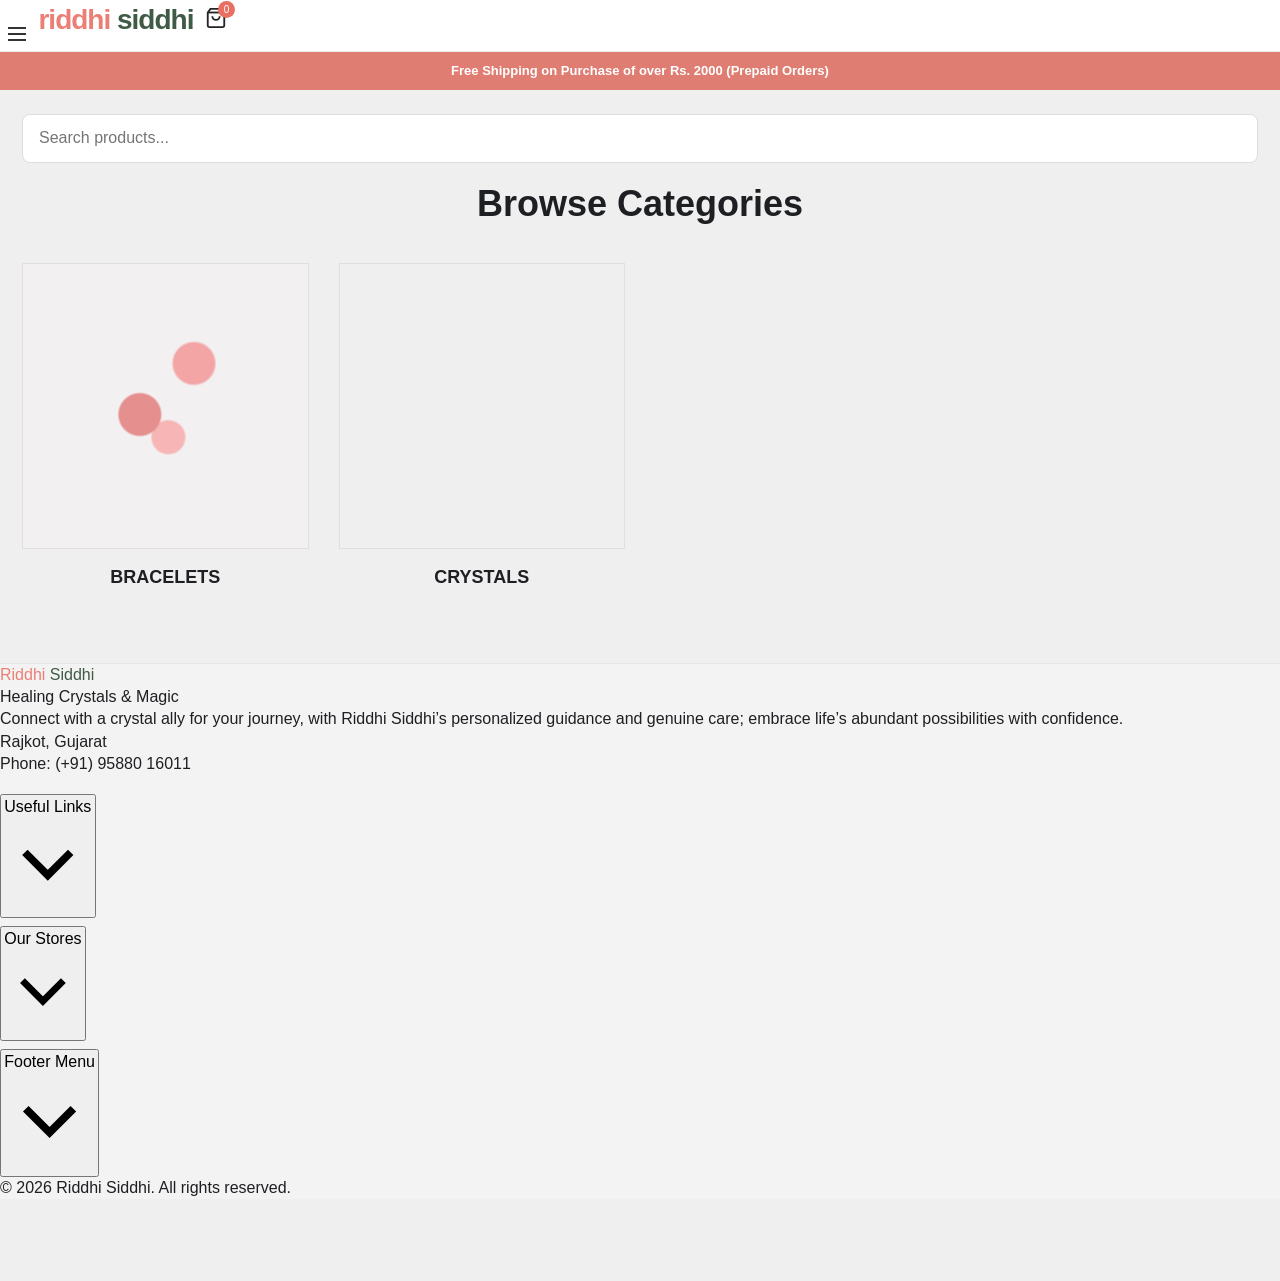
<file: search.html>
<!DOCTYPE html>
<html lang="en">
<head>
    <meta charset="UTF-8">
    <meta name="viewport" content="width=device-width, initial-scale=1.0">
    <title>Search - Riddhi Siddhi</title>
    <link rel="stylesheet" href="style.css">
</head>
<body>
    <!-- Loading Page Animation -->
    <div class="page-loader" id="pageLoader">
        <div class="loader-logo"><span>Riddhi</span> <span>Siddhi</span></div>
        <div class="loader-crystal">
            <div class="loader-spinner"></div>
        </div>
    </div>

    <header class="header">
        <button class="menu-btn" aria-label="Menu"><span></span><span></span><span></span></button>
        <a href="index.html" class="logo"><span class="logo-shubh">Riddhi</span><span class="logo-anjali"> Siddhi</span></a>
        <a href="cart.html" class="cart-btn">
            <svg class="cart-icon" viewBox="0 0 24 24" fill="none" stroke="currentColor" stroke-width="2"><path d="M6 2L3 6v14a2 2 0 0 0 2 2h14a2 2 0 0 0 2-2V6l-3-4z"/><line x1="3" y1="6" x2="21" y2="6"/><path d="M16 10a4 4 0 0 1-8 0"/></svg>
            <span class="cart-badge">0</span>
        </a>
    </header>
    <!-- Navigation drawer (hidden by default) -->
    <aside class="nav-drawer" id="navDrawer" aria-hidden="true">
        <nav class="drawer-nav">
            <a href="products.html" class="drawer-link">Shop</a>
            <a href="products.html?cat=category" class="drawer-link">By Category</a>
            <a href="products.html?cat=meaning" class="drawer-link">By Meaning</a>
            <a href="products.html?cat=crystals" class="drawer-link">By Crystals</a>
            <a href="products.html?cat=color" class="drawer-link">By Color</a>
            <a href="products.html?cat=home-decor" class="drawer-link">Home Decor</a>
            <a href="products.html?cat=jewellery" class="drawer-link">Jewellery</a>
            <a href="products.html?cat=gifting" class="drawer-link">Gifting</a>
        </nav>
    </aside>
    <div class="drawer-overlay" id="drawerOverlay"></div>
    <div class="promo-banner">Free Shipping on Purchase of over Rs. 2000 (Prepaid Orders)</div>
    <main class="main-content" style="padding-top: 24px;">
        <div style="margin-bottom: 16px;">
            <input type="search" placeholder="Search products..." style="width: 100%; padding: 12px 16px; border: 1px solid #ddd; border-radius: 8px; font-size: 1rem;">
        </div>
        <h2 class="section-title">Browse Categories</h2>
        <div class="category-grid" style="margin-top: 16px;">
            <a href="products.html?cat=bracelet" class="category-card">
                <div class="category-image category-bracelets"></div>
                <span class="category-name">Bracelets</span>
            </a>
            <a href="products.html?cat=crystals" class="category-card">
                <div class="category-image category-crystals"></div>
                <span class="category-name">Crystals</span>
            </a>
        </div>
    </main>

    <footer class="site-footer">
        <div class="footer-inner">
            <div class="footer-brand">
                <div class="footer-logo">
                    <span class="logo-shubh">Riddhi</span><span class="logo-anjali"> Siddhi</span>
                </div>
                <div class="footer-tagline">Healing Crystals & Magic</div>
                <p class="footer-desc">
                    Connect with a crystal ally for your journey, with Riddhi Siddhi’s personalized guidance and genuine care; embrace life’s abundant possibilities with confidence.
                </p>
                <div class="footer-contact">
                    <div>Rajkot, Gujarat</div>
                    <div>Phone: (+91) 95880 16011</div>
                </div>
            </div>

            <div class="footer-accordions">
                <div class="footer-accordion">
                    <button class="footer-accordion-btn" type="button" aria-expanded="false" aria-controls="footer-useful-links">
                        Useful Links
                        <svg class="footer-chevron" viewBox="0 0 24 24" fill="none" stroke="currentColor" stroke-width="2" aria-hidden="true">
                            <polyline points="6 9 12 15 18 9"></polyline>
                        </svg>
                    </button>
                    <div class="footer-accordion-panel" id="footer-useful-links" hidden>
                        <a class="footer-link" href="index.html">Home</a>
                        <a class="footer-link" href="products.html">Shop</a>
                        <a class="footer-link" href="cart.html">Cart</a>
                        <a class="footer-link" href="account.html">Contact</a>
                    </div>
                </div>

                <div class="footer-accordion">
                    <button class="footer-accordion-btn" type="button" aria-expanded="false" aria-controls="footer-our-stores">
                        Our Stores
                        <svg class="footer-chevron" viewBox="0 0 24 24" fill="none" stroke="currentColor" stroke-width="2" aria-hidden="true">
                            <polyline points="6 9 12 15 18 9"></polyline>
                        </svg>
                    </button>
                    <div class="footer-accordion-panel" id="footer-our-stores" hidden>
                        <a class="footer-link" href="account.html">Contact & Address</a>
                        <a class="footer-link" href="https://wa.me/919588016011">WhatsApp Store</a>
                    </div>
                </div>

                <div class="footer-accordion">
                    <button class="footer-accordion-btn" type="button" aria-expanded="false" aria-controls="footer-menu">
                        Footer Menu
                        <svg class="footer-chevron" viewBox="0 0 24 24" fill="none" stroke="currentColor" stroke-width="2" aria-hidden="true">
                            <polyline points="6 9 12 15 18 9"></polyline>
                        </svg>
                    </button>
                    <div class="footer-accordion-panel" id="footer-menu" hidden>
                        <a class="footer-link" href="search.html">Search</a>
                        <a class="footer-link" href="account.html">My Account</a>
                        <a class="footer-link" href="products.html?cat=bracelet">Bracelets</a>
                        <a class="footer-link" href="products.html?cat=crystals">Crystals</a>
                    </div>
                </div>
            </div>

            <div class="footer-bottom">© 2026 Riddhi Siddhi. All rights reserved.</div>
        </div>
    </footer>

    <nav class="bottom-nav">
        <a href="index.html" class="nav-item"><svg viewBox="0 0 24 24" fill="none" stroke="currentColor" stroke-width="2"><path d="M3 9l9-7 9 7v11a2 2 0 0 1-2 2H5a2 2 0 0 1-2-2z"/><polyline points="9 22 9 12 15 12 15 22"/></svg><span>Home</span></a>
        <a href="search.html" class="nav-item active"><svg viewBox="0 0 24 24" fill="none" stroke="currentColor" stroke-width="2"><circle cx="11" cy="11" r="8"/><line x1="21" y1="21" x2="16.65" y2="16.65"/></svg><span>Search</span></a>
        <a href="account.html" class="nav-item"><svg viewBox="0 0 24 24" fill="none" stroke="currentColor" stroke-width="2"><path d="M20 21v-2a4 4 0 0 0-4-4H8a4 4 0 0 0-4 4v2"/><circle cx="12" cy="7" r="4"/></svg><span>Account</span></a>
        <a href="cart.html" class="nav-item"><svg viewBox="0 0 24 24" fill="none" stroke="currentColor" stroke-width="2"><path d="M6 2L3 6v14a2 2 0 0 0 2 2h14a2 2 0 0 0 2-2V6l-3-4z"/><line x1="3" y1="6" x2="21" y2="6"/><path d="M16 10a4 4 0 0 1-8 0"/></svg><span>Cart</span></a>
    </nav>
    <script src="main.js"></script>
</body>
</html>
</file>
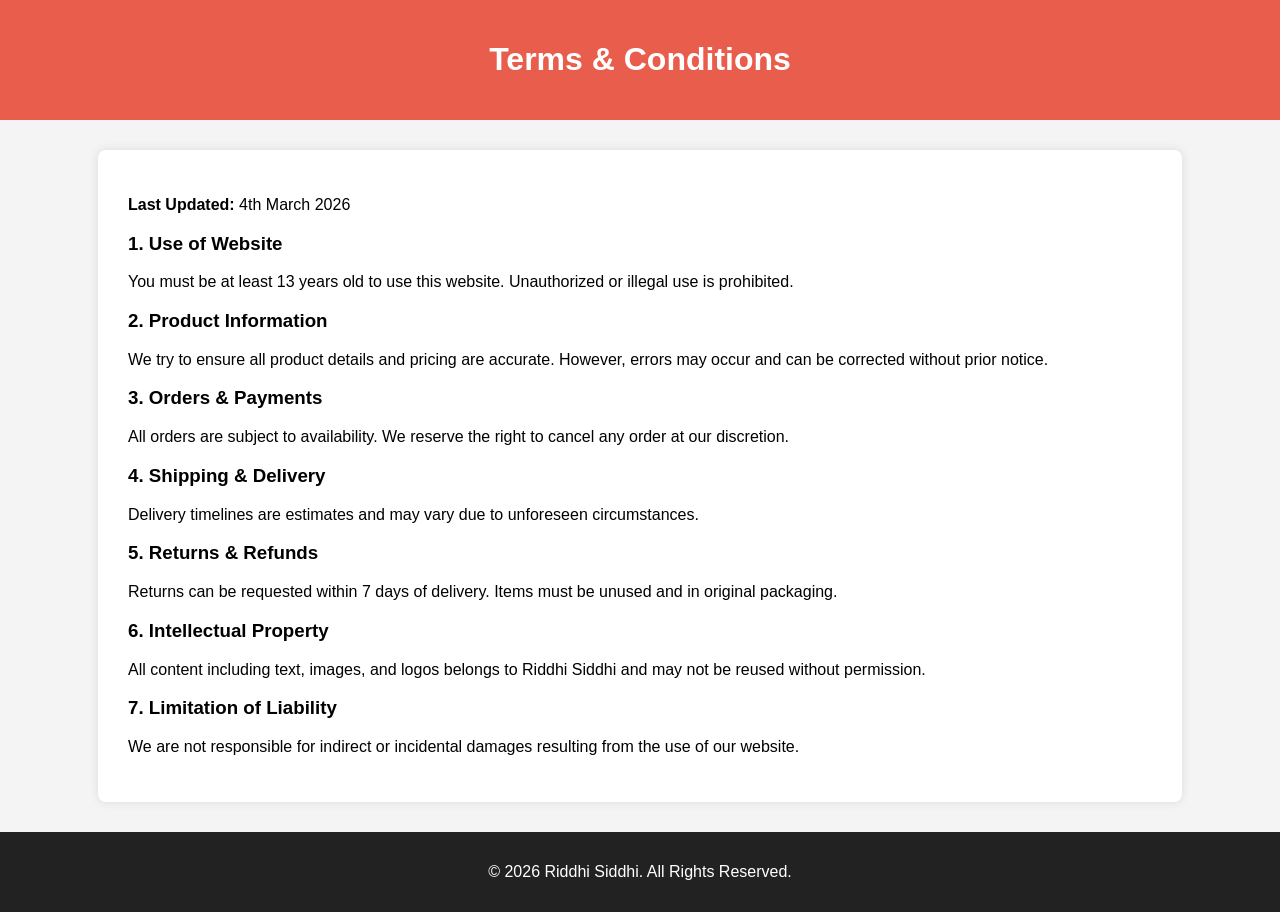
<file: terms.html>
<!DOCTYPE html>
<html lang="en">
<head>
    <meta charset="UTF-8">
    <title>Terms & Conditions - Riddhi Siddhi</title>
    <meta name="viewport" content="width=device-width, initial-scale=1.0">
    <style>
        body {
            font-family: Arial, sans-serif;
            margin: 0;
            padding: 0;
            background-color: #f4f4f4;
        }

        header {
            background: #e85d4c;
            color: white;
            padding: 20px;
            text-align: center;
        }

        .container {
            width: 80%;
            margin: 30px auto;
            background: white;
            padding: 30px;
            border-radius: 8px;
            box-shadow: 0 0 10px rgba(0,0,0,0.1);
        }

        footer {
            background: #222;
            color: white;
            text-align: center;
            padding: 15px;
            margin-top: 30px;
        }

        @media(max-width:768px){
            .container{
                width:95%;
            }
        }
    </style>
</head>
<body>

<header>
    <h1>Terms & Conditions</h1>
</header>

<div class="container">
    <p><strong>Last Updated:</strong> 4th March 2026 </p>

    <h3>1. Use of Website</h3>
    <p>You must be at least 13 years old to use this website. Unauthorized or illegal use is prohibited.</p>

    <h3>2. Product Information</h3>
    <p>We try to ensure all product details and pricing are accurate. However, errors may occur and can be corrected without prior notice.</p>

    <h3>3. Orders & Payments</h3>
    <p>All orders are subject to availability. We reserve the right to cancel any order at our discretion.</p>

    <h3>4. Shipping & Delivery</h3>
    <p>Delivery timelines are estimates and may vary due to unforeseen circumstances.</p>

    <h3>5. Returns & Refunds</h3>
    <p>Returns can be requested within 7 days of delivery. Items must be unused and in original packaging.</p>

    <h3>6. Intellectual Property</h3>
    <p>All content including text, images, and logos belongs to Riddhi Siddhi and may not be reused without permission.</p>

    <h3>7. Limitation of Liability</h3>
    <p>We are not responsible for indirect or incidental damages resulting from the use of our website.</p>
</div>

<footer>
    <p>&copy; 2026 Riddhi Siddhi. All Rights Reserved.</p>
</footer>

</body>
</html>
</file>
<file: style.css>
:root {
    --accent: #df7d72;
    --accent-dark: #c7685d;
    --text-main: #1e1f22;
    --text-soft: #666;
    --bg-page: #efefef;
    --bg-card: #ffffff;
    --line: #dddddd;
    --whatsapp: #25d366;
}

* {
    box-sizing: border-box;
    margin: 0;
    padding: 0;
}

html {
    scroll-behavior: smooth;
}

body {
    font-family: "Segoe UI", Tahoma, Geneva, Verdana, sans-serif;
    color: var(--text-main);
    background: var(--bg-page);
    line-height: 1.4;
    padding-bottom: 82px;
}

a {
    color: inherit;
    text-decoration: none;
}

button,
input,
select,
textarea {
    font: inherit;
}

.page-loader {
    position: fixed;
    inset: 0;
    z-index: 9999;
    background: #f4f4f4;
    display: grid;
    place-items: center;
    gap: 16px;
    transition: opacity 0.3s ease;
}

.page-loader.hidden {
    opacity: 0;
    pointer-events: none;
}

.loader-logo {
    font-size: 34px;
    font-weight: 700;
    letter-spacing: 0.5px;
}

.loader-logo span:first-child {
    color: var(--accent);
}

.loader-logo span:last-child {
    color: #425543;
}

.loader-spinner {
    width: 42px;
    height: 42px;
    border: 3px solid #ebebeb;
    border-top: 3px solid var(--accent);
    border-radius: 50%;
    animation: spin 0.8s linear infinite;
}

@keyframes spin {
    to {
        transform: rotate(360deg);
    }
}

.promo-banner {
    background: var(--accent);
    color: #fff;
    text-align: center;
    font-weight: 600;
    font-size: 14px;
    padding: 10px 14px;
}

.header {
    position: sticky;
    top: 0;
    z-index: 100;
    background: #fff;
    border-bottom: 1px solid #ececec;
}

.header-inner {
    max-width: 1320px;
    margin: 0 auto;
    display: flex;
    align-items: center;
    justify-content: space-between;
    gap: 18px;
    padding: 14px 22px;
}

.logo {
    font-size: 30px;
    font-weight: 800;
    line-height: 0.8;
    text-transform: lowercase;
    letter-spacing: -1px;
}

.logo-shubh {
    color: #eb7f76;
}

.logo-anjali {
    color: #3f5b45;
}

.header-nav {
    flex: 1;
}

.nav-list {
    display: flex;
    justify-content: center;
    gap: 22px;
    list-style: none;
    text-transform: uppercase;
    font-size: 12px;
}

.nav-list a {
    color: #2f3032;
    border-bottom: 2px solid transparent;
    padding-bottom: 4px;
}

.nav-list a:hover,
.nav-list a.active {
    color: var(--accent);
    border-bottom-color: var(--accent);
}

.header-right {
    display: flex;
    align-items: center;
    gap: 8px;
}

.icon-btn,
.more-btn,
.cart-btn {
    display: inline-flex;
    align-items: center;
    justify-content: center;
    border: 0;
    background: transparent;
    cursor: pointer;
    width: 36px;
    height: 36px;
    color: #242424;
}

.icon-btn svg,
.more-btn svg,
.cart-icon {
    width: 22px;
    height: 22px;
}

.cart-btn {
    position: relative;
}

.cart-badge {
    position: absolute;
    top: 1px;
    right: -1px;
    min-width: 17px;
    height: 17px;
    background: #ea6f63;
    border-radius: 50%;
    color: #fff;
    font-size: 10px;
    display: grid;
    place-items: center;
}

.mobile-cat-menu {
    display: none;
    background: #fff;
    border-top: 1px solid #ececec;
    border-bottom: 1px solid #ececec;
}

.mobile-cat-menu.open {
    display: block;
}

.mobile-cat-nav {
    display: grid;
}

.mobile-cat-link {
    padding: 12px 16px;
    border-bottom: 1px solid #f1f1f1;
    font-size: 14px;
    text-transform: uppercase;
}

.hero {
    max-width: 1800px;
    margin: 0 auto;
    position: relative;
    min-height: 600px;
    background: #efefef;
    overflow: hidden;
    border-top: 1px solid #ececec;
    border-bottom: 1px solid #ececec;
}

.hero-image-full {
    width: 100%;
    height: 100%;
    object-fit: cover;
    object-position: center;
    display: block;
}

.hero-caption {
    position: absolute;
    right: 5%;
    top: 50%;
    transform: translateY(-50%);
    max-width: 420px;
    background: rgba(255, 255, 255, 0.7);
    backdrop-filter: blur(2px);
    padding: 18px 20px;
}

.hero-caption h1 {
    font-size: 68px;
    line-height: 0.95;
    font-weight: 700;
    margin-bottom: 10px;
}

.hero-caption p {
    font-size: 22px;
    line-height: 1.25;
}

.hero-nav {
    position: absolute;
    top: 50%;
    transform: translateY(-50%);
    z-index: 3;
    border: 0;
    width: 36px;
    height: 36px;
    border-radius: 50%;
    background: rgba(255, 255, 255, 0.75);
    color: #707070;
    font-size: 28px;
    line-height: 1;
    cursor: pointer;
}

.hero-prev {
    left: 14px;
}

.hero-next {
    right: 14px;
}

.main-content {
    max-width: 1320px;
    margin: 0 auto;
    padding: 72px 22px;
}

.section-title {
    text-align: center;
    font-size: 44px;
    font-weight: 700;
    margin-bottom: 34px;
}

.category-grid {
    display: grid;
    grid-template-columns: repeat(4, minmax(0, 1fr));
    gap: 30px;
}

.category-card {
    text-align: center;
}

.category-image {
    aspect-ratio: 1 / 1;
    border: 1px solid #dfdfdf;
    background-position: center;
    background-size: cover;
    display: flex;
    align-items: center;
    justify-content: center;
    overflow: hidden;
}

.category-image img {
    width: 100%;
    height: 100%;
    object-fit: cover;
}

.category-name {
    display: block;
    margin-top: 16px;
    font-size: 24px;
    font-weight: 700;
    text-transform: uppercase;
}

.category-count {
    display: block;
    margin-top: 6px;
    color: #555;
    font-size: 14px;
    text-transform: uppercase;
}

.category-bracelets {
    background: radial-gradient(circle at 60% 35%, #f3a5a5 8%, transparent 9%), radial-gradient(circle at 41% 53%, #e58f8f 9%, transparent 10%), radial-gradient(circle at 51% 61%, #f7b5b5 7%, transparent 8%), #f2f0f1;
}

.category-raw {
    background: linear-gradient(145deg, #9b6f47, #d7b089 45%, #7f5536);
}

.category-chips {
    background: radial-gradient(circle at 60% 40%, #d4c4ab 5%, transparent 6%), radial-gradient(circle at 40% 65%, #bca585 4%, transparent 5%), #f0ece7;
}

.category-tree {
    background: linear-gradient(180deg, #f8f7f8, #ece7e5);
}

.category-geode {
    background: radial-gradient(circle at 50% 42%, #8b8b7a, #64685e 40%, #cbc5bb 68%);
}

.category-pendant {
    background: linear-gradient(160deg, #d8d4d4, #a16b3d, #ecb96f);
}

.category-clock {
    background: radial-gradient(circle at 50% 50%, #8d74d7, #5144a3 40%, #d2d8f4 62%);
}

.category-tumble {
    background: radial-gradient(circle at 60% 40%, #8d6c6c 7%, transparent 8%), radial-gradient(circle at 45% 53%, #6b5050 7%, transparent 8%), #e4dbdb;
}

.page-crumb {
    background: #dde1e7;
    padding: 35px 18px;
    text-align: center;
    font-size: 14px;
    margin-bottom: 36px;
}

.shop-layout {
    max-width: 1320px;
    margin: 0 auto;
    padding: 0 22px 60px;
    display: grid;
    grid-template-columns: 320px 1fr;
    gap: 36px;
}

.shop-sidebar h3 {
    font-size: 20px;
    margin-bottom: 16px;
}

.price-range {
    width: 100%;
    accent-color: var(--accent);
}

.price-text {
    margin-top: 10px;
    font-size: 16px;
}

.filter-action {
    margin-top: 16px;
    background: var(--accent);
    border: 0;
    color: #fff;
    padding: 12px 34px;
    text-transform: uppercase;
    font-weight: 700;
    cursor: pointer;
}

.featured-title {
    margin-top: 38px;
}

.featured-list {
    display: grid;
    gap: 16px;
}

.featured-item {
    display: grid;
    grid-template-columns: 90px 1fr;
    gap: 12px;
}

.featured-thumb {
    aspect-ratio: 1 / 1;
    background: #ddd;
}

.thumb-1 {
    background: linear-gradient(145deg, #f8ecd3, #e0a662, #48755f);
}

.thumb-2 {
    background: linear-gradient(145deg, #383d46, #d7b481);
}

.featured-item h4 {
    font-size: 15px;
    margin-bottom: 8px;
}

.featured-item p {
    font-size: 15px;
}

.featured-item span {
    color: #a8a8a8;
    text-decoration: line-through;
}

.shop-content-head {
    display: flex;
    justify-content: space-between;
    align-items: center;
    gap: 18px;
    margin-bottom: 22px;
}

.shop-content-head h1 {
    font-size: 46px;
    margin-bottom: 4px;
}

.shop-content-head p {
    color: #444;
    font-size: 16px;
}

.sort-dropdown select {
    border: 1px solid var(--line);
    background: #fff;
    min-width: 240px;
    padding: 11px 14px;
    font-size: 14px;
}

.product-grid {
    display: grid;
    grid-template-columns: repeat(2, minmax(0, 1fr));
    gap: 18px;
}

.products-grid {
    display: grid;
    grid-template-columns: repeat(4, minmax(0, 1fr));
    gap: 20px;
}

.product-grid-wide {
    grid-template-columns: repeat(4, minmax(0, 1fr));
}

.product-card {
    background: #fff;
    border: 1px solid var(--line);
}

.product-card-link {
    display: block;
}

.product-image {
    aspect-ratio: 1 / 1;
    border-bottom: 1px solid var(--line);
}

.product-image img {
    width: 100%;
    height: 100%;
    object-fit: cover;
}

.product-info {
    padding: 12px;
}

.product-1 {
    background: linear-gradient(160deg, #14150f, #8f8168, #d6b995);
}

.product-2 {
    background: linear-gradient(160deg, #22232b, #757d9c, #d8d1c4);
}

.product-3 {
    background: linear-gradient(145deg, #1f2528, #8f7f62, #e7d6bf);
}

.product-4 {
    background: linear-gradient(145deg, #665c50, #c8b49f, #f8f1e6);
}

.product-5 {
    background: linear-gradient(145deg, #9f8188, #f0d1d4);
}

.product-6 {
    background: linear-gradient(145deg, #d7a149, #f2dd98, #9f7f3f);
}

.product-7 {
    background: linear-gradient(145deg, #eeeeee, #c7c7c7);
}

.product-8 {
    background: linear-gradient(145deg, #5f3a40, #a46367, #e0b8ba);
}

.product-name {
    font-size: 16px;
    font-weight: 600;
    text-align: center;
    margin: 16px 8px 6px;
}

.product-price {
    text-align: center;
    font-size: 15px;
    color: #181818;
    margin-bottom: 14px;
    font-weight: 700;
}

.add-to-cart-btn {
    width: 100%;
    border: 0;
    background: var(--accent);
    color: #fff;
    font-size: 14px;
    font-weight: 700;
    padding: 12px 10px;
    cursor: pointer;
}

.add-to-cart-btn:hover {
    background: var(--accent-dark);
}

.add-to-cart-btn.added {
    background: #2e8f46;
}

.site-footer {
    background: #f3f3f3;
    border-top: 1px solid #e7e7e7;
}

.service-strip {
    max-width: 1320px;
    margin: 0 auto;
    padding: 22px;
    display: grid;
    grid-template-columns: repeat(3, minmax(0, 1fr));
    gap: 20px;
}

.service-box {
    border: 1px solid #dadada;
    background: #fff;
    text-align: center;
    padding: 22px 12px;
}

.service-box h3 {
    font-size: 22px;
    text-transform: uppercase;
    margin-bottom: 8px;
}

.service-box p {
    color: var(--accent);
    font-weight: 600;
    font-size: 16px;
}

.footer-links-grid {
    max-width: 1320px;
    margin: 0 auto;
    padding: 14px 22px 26px;
    display: grid;
    grid-template-columns: 1.4fr 1.2fr 1fr 1fr 1fr;
    gap: 24px;
}

.footer-links-grid h4 {
    text-transform: uppercase;
    font-size: 20px;
    margin-bottom: 12px;
}

.footer-links-grid p,
.footer-links-grid a {
    display: block;
    font-size: 14px;
    color: #232323;
    line-height: 1.55;
    margin-bottom: 6px;
}

.footer-links-grid a:hover {
    color: var(--accent);
}

.footer-bottom-bar {
    border-top: 1px solid #e0e0e0;
    padding: 14px 22px;
    display: flex;
    justify-content: space-between;
    gap: 14px;
    flex-wrap: wrap;
    max-width: 1320px;
    margin: 0 auto;
    font-size: 13px;
}

.footer-bottom-bar a {
    text-decoration: underline;
}

.fab {
    position: fixed;
    width: 56px;
    height: 56px;
    border-radius: 50%;
    display: grid;
    place-items: center;
    bottom: 102px;
    z-index: 110;
    box-shadow: 0 12px 30px rgba(0, 0, 0, 0.25);
}

.fab svg {
    width: 28px;
    height: 28px;
    color: #fff;
}

.fab-whatsapp {
    left: 18px;
    background: var(--whatsapp);
}

.fab-chat {
    right: 18px;
    border: 0;
    background: #ec7368;
    cursor: pointer;
}

.chat-badge {
    position: absolute;
    top: -4px;
    right: -2px;
    width: 20px;
    height: 20px;
    border-radius: 50%;
    background: #d90000;
    color: #fff;
    font-size: 11px;
    font-weight: 700;
    display: grid;
    place-items: center;
}

.bottom-nav {
    position: fixed;
    left: 0;
    right: 0;
    bottom: 0;
    display: none;
    justify-content: space-around;
    background: #fff;
    border-top: 1px solid #ddd;
    padding: 8px 0 12px;
    z-index: 120;
}

.nav-item {
    display: grid;
    justify-items: center;
    gap: 4px;
    color: #707070;
    font-size: 11px;
}

.nav-item svg {
    width: 21px;
    height: 21px;
}

.nav-item.active {
    color: var(--accent);
}

.nav-item.active svg {
    stroke: var(--accent);
}

.main-content.cart-page-main,
main.page-content {
    max-width: 1320px;
    margin-top: 18px;
}

.cart-page-shell {
    background: #fff;
    border: 1px solid #e5e5e5;
    padding: 30px 26px 34px;
}

.cart-title {
    text-align: left;
    font-size: 30px;
    margin-bottom: 26px;
}

.detail-wrap {
    max-width: 1320px;
    margin: 0 auto;
    padding: 34px 22px 54px;
}

.detail-grid {
    display: grid;
    grid-template-columns: minmax(340px, 560px) 1fr;
    gap: 30px;
    align-items: start;
}

.detail-gallery {
    display: grid;
    gap: 12px;
}

.product-detail-img {
    width: 100%;
    aspect-ratio: 1 / 1;
    border: 1px solid #d8d8d8;
    background: #ececec;
}

.detail-thumbs {
    display: grid;
    grid-template-columns: repeat(4, minmax(0, 1fr));
    gap: 8px;
}

.detail-thumb {
    border: 1px solid #cdcdcd;
    background: #f3f3f3;
    aspect-ratio: 1 / 1;
    cursor: pointer;
}

.detail-thumb.active {
    border-color: var(--accent);
}

.detail-info {
    max-width: 640px;
}

.product-detail-name {
    font-size: 44px;
    margin-bottom: 10px;
}

.product-detail-price {
    font-size: 40px;
    font-weight: 700;
    margin-bottom: 16px;
}

.detail-desc {
    font-size: 17px;
    line-height: 1.65;
    color: #2f2f2f;
    margin-bottom: 16px;
}

.detail-order-chip {
    display: inline-flex;
    align-items: center;
    border: 1px solid #e49c8f;
    background: #fff4f2;
    color: #433;
    padding: 10px 14px;
    border-radius: 8px;
    margin-bottom: 14px;
    font-size: 14px;
    font-weight: 600;
}

.detail-order-chip::before {
    content: "Hot";
    margin-right: 8px;
    font-size: 12px;
    color: #d85f4f;
}

.detail-payment-card {
    border: 1px solid #cdd8ea;
    border-radius: 8px;
    padding: 12px 14px;
    display: flex;
    justify-content: space-between;
    align-items: center;
    gap: 12px;
    margin-bottom: 16px;
    background: #f9fbff;
}

.detail-payment-card strong {
    font-size: 14px;
}

.detail-payment-card p {
    color: #6d6d6d;
    font-size: 12px;
    margin-top: 4px;
}

.detail-payment-card span {
    color: #1f64d8;
    font-size: 13px;
    font-weight: 600;
}

.detail-weights h3 {
    font-size: 17px;
    margin-bottom: 9px;
}

.weight-list {
    display: flex;
    flex-wrap: wrap;
    gap: 8px;
}

.weight-btn {
    border: 1px solid #bdbdbd;
    background: #fff;
    padding: 8px 12px;
    font-size: 13px;
    cursor: pointer;
}

.weight-btn.active {
    border-color: var(--accent);
    background: #fff5f3;
}

.weight-btn.disabled {
    color: #b0b0b0;
    text-decoration: line-through;
    cursor: not-allowed;
}

.detail-actions {
    display: flex;
    gap: 12px;
    margin-top: 16px;
    align-items: stretch;
}

.qty-box {
    display: inline-flex;
    border: 1px solid #d3d3d3;
    background: #fff;
}

.qty-box button,
.qty-box span {
    width: 44px;
    height: 44px;
    display: grid;
    place-items: center;
    border: 0;
    background: transparent;
    font-size: 18px;
}

.qty-box button {
    cursor: pointer;
}

.qty-box span {
    font-size: 15px;
    font-weight: 700;
}

.detail-cart-btn {
    width: auto;
    min-width: 220px;
    padding: 0 24px;
}

.detail-whatsapp {
    margin-top: 12px;
    display: inline-flex;
    align-items: center;
    justify-content: center;
    padding: 10px 16px;
    border-radius: 6px;
    background: var(--whatsapp);
    color: #fff;
    font-size: 14px;
    font-weight: 600;
}

.cart-layout {
    display: grid;
    grid-template-columns: 1.8fr 0.9fr;
    gap: 22px;
    align-items: start;
}

.cart-table-wrap {
    border: 1px solid #dbdbdb;
    background: #fff;
}

.cart-table-head,
.cart-row {
    display: grid;
    grid-template-columns: 80px minmax(280px, 1fr) 120px 170px 140px;
    align-items: center;
}

.cart-table-head {
    border-bottom: 1px solid #dbdbdb;
    min-height: 64px;
    font-weight: 700;
    color: #141414;
    font-size: 14px;
}

.cart-table-head span {
    padding: 12px 16px;
    border-right: 1px solid #dbdbdb;
}

.cart-table-head span:last-child {
    border-right: 0;
}

.cart-table-body:empty {
    display: none;
}

.cart-row {
    border-bottom: 1px solid #dbdbdb;
    min-height: 138px;
}

.cart-row > * {
    height: 100%;
    padding: 16px;
    border-right: 1px solid #dbdbdb;
    display: flex;
    align-items: center;
}

.cart-row > *:last-child {
    border-right: 0;
}

.cart-remove-btn {
    width: 34px;
    height: 34px;
    border: 1px solid #d8d8d8;
    background: #fff;
    cursor: pointer;
    font-size: 24px;
    line-height: 1;
    color: #303030;
}

.cart-product-cell {
    display: grid;
    grid-template-columns: 90px 1fr;
    gap: 14px;
    width: 100%;
}

.cart-thumb {
    width: 90px;
    height: 90px;
    border: 1px solid #e3e3e3;
    background: linear-gradient(145deg, #ececec, #dadada);
}

.cart-item-info {
    display: grid;
    gap: 6px;
}

.cart-item-info strong {
    font-size: 18px;
    line-height: 1.15;
    font-weight: 600;
}

.cart-price-cell,
.cart-subtotal-cell {
    font-size: 18px;
    font-weight: 700;
    justify-content: center;
}

.cart-qty-control {
    border: 1px solid #d8d8d8;
    min-width: 128px;
    height: 52px;
    margin: 0 auto;
    justify-content: space-between;
    padding: 0 10px;
}

.qty-btn {
    border: 0;
    background: transparent;
    width: 34px;
    height: 34px;
    cursor: pointer;
    font-size: 28px;
    line-height: 1;
    color: #232323;
}

.qty-value {
    font-size: 16px;
    font-weight: 700;
    min-width: 28px;
    text-align: center;
}

.cart-table-footer {
    display: flex;
    justify-content: flex-end;
    padding: 14px 18px;
}

.update-cart-btn {
    border: 1px solid #dfdfdf;
    background: #fafafa;
    color: #7f7f7f;
    min-width: 164px;
    padding: 12px 20px;
    font-weight: 600;
    cursor: not-allowed;
}

.update-cart-btn:enabled {
    background: #fff;
    color: #252525;
    cursor: pointer;
}

.cart-totals-card {
    border: 1px solid #ececec;
    background: #f8f8f8;
    padding: 26px;
}

.cart-totals-card h3 {
    font-size: 24px;
    margin-bottom: 18px;
}

.totals-row {
    display: flex;
    justify-content: space-between;
    gap: 10px;
    font-size: 16px;
    margin-bottom: 14px;
}

.totals-row strong {
    font-size: 18px;
}

.shipping-row {
    align-items: flex-start;
}

.shipping-row p {
    max-width: 320px;
    text-align: right;
    font-weight: 700;
}

.total-final {
    padding-top: 14px;
    margin-top: 16px;
    border-top: 1px solid #ddd;
}

.checkout-btn {
    border: 0;
    margin-top: 18px;
    width: 100%;
    background: var(--accent);
    color: #fff;
    font-size: 15px;
    font-weight: 700;
    padding: 16px 12px;
    cursor: pointer;
    text-transform: uppercase;
}

.checkout-btn:hover {
    background: var(--accent-dark);
}

.billing-panel {
    margin-top: 22px;
    border: 1px solid #ececec;
    background: #fff;
    padding: 18px;
}

.billing-form {
    display: grid;
    gap: 12px;
}

.billing-form input,
.billing-form textarea {
    width: 100%;
    border: 1px solid #d7d7d7;
    border-radius: 8px;
    padding: 10px 12px;
}

.checkout-hint {
    margin-top: 12px;
    color: #666;
}

.billing-total-inline {
    margin-top: 10px;
    font-size: 15px;
}

.cart-empty-box {
    border: 1px solid #e6e6e6;
    background: #fff;
    padding: 18px;
    margin-bottom: 20px;
}

.cart-empty-link {
    display: inline-block;
    margin-top: 12px;
    background: var(--accent);
    color: #fff;
    padding: 10px 18px;
}

.menu-btn {
    display: inline-flex;
    flex-direction: column;
    gap: 4px;
    width: 34px;
    height: 34px;
    align-items: center;
    justify-content: center;
    border: 0;
    background: transparent;
    cursor: pointer;
}

.menu-btn span {
    width: 18px;
    height: 2px;
    background: #333;
}

.nav-drawer {
    position: fixed;
    top: 0;
    left: -260px;
    width: 250px;
    height: 100%;
    background: #fff;
    z-index: 260;
    border-right: 1px solid #e7e7e7;
    transition: left 0.25s ease;
    overflow: auto;
    padding-top: 52px;
}

.nav-drawer.open {
    left: 0;
}

.drawer-nav {
    display: grid;
}

.drawer-link {
    padding: 12px 14px;
    border-bottom: 1px solid #f0f0f0;
    text-transform: uppercase;
    font-size: 13px;
}

.drawer-overlay {
    position: fixed;
    inset: 0;
    background: rgba(0, 0, 0, 0.35);
    opacity: 0;
    visibility: hidden;
    transition: opacity 0.25s ease;
    z-index: 240;
}

.drawer-overlay.active {
    opacity: 1;
    visibility: visible;
}

.footer-accordions {
    display: grid;
    gap: 8px;
    margin-top: 18px;
}

@media (max-width: 1500px) {
    .logo {
        font-size: 28px;
    }

    .hero-caption h1 {
        font-size: 54px;
    }

    .hero-caption p {
        font-size: 20px;
    }

    .section-title,
    .shop-content-head h1 {
        font-size: 36px;
    }

    .category-name,
    .service-box h3,
    .footer-links-grid h4,
    .shop-sidebar h3 {
        font-size: 18px;
    }

    .category-count,
    .product-price,
    .featured-item p,
    .shop-content-head p,
    .sort-dropdown select,
    .service-box p {
        font-size: 14px;
    }

    .product-name,
    .featured-item h4,
    .add-to-cart-btn {
        font-size: 14px;
    }

    .footer-links-grid p,
    .footer-links-grid a,
    .price-text {
        font-size: 14px;
    }

    .promo-banner {
        font-size: 13px;
    }
}

@media (max-width: 1024px) {
    body {
        padding-bottom: 74px;
    }

    .header-inner {
        padding: 12px 14px;
    }

    .header-nav {
        display: none;
    }

    .more-btn {
        display: inline-flex;
    }

    .logo {
        font-size: 36px;
    }

    .hero {
        min-height: 430px;
    }

    .hero-caption {
        max-width: 300px;
        right: 4%;
        padding: 12px 14px;
    }

    .hero-caption h1 {
        font-size: 38px;
        margin-bottom: 6px;
    }

    .hero-caption p {
        font-size: 16px;
    }

    .hero-image-full {
        min-height: 430px;
        object-position: center;
    }

    .main-content {
        padding-top: 36px;
        padding-bottom: 36px;
    }

    .section-title {
        font-size: 34px;
        margin-bottom: 24px;
    }

    .category-grid {
        grid-template-columns: repeat(2, minmax(0, 1fr));
        gap: 16px;
    }

    .products-grid {
        grid-template-columns: repeat(2, minmax(0, 1fr));
        gap: 16px;
    }

    .shop-layout {
        grid-template-columns: 1fr;
        gap: 24px;
    }

    .shop-content-head {
        display: grid;
        gap: 10px;
    }

    .sort-dropdown select {
        width: 100%;
    }

    .product-grid-wide {
        grid-template-columns: repeat(2, minmax(0, 1fr));
    }

    .service-strip {
        grid-template-columns: 1fr;
        gap: 12px;
    }

    .footer-links-grid {
        grid-template-columns: repeat(2, minmax(0, 1fr));
    }

    .footer-bottom-bar {
        font-size: 14px;
    }

    .detail-grid {
        grid-template-columns: 1fr;
    }

    .cart-layout {
        grid-template-columns: 1fr;
    }

    .cart-table-head,
    .cart-row {
        grid-template-columns: 56px minmax(220px, 1fr) 100px 146px 120px;
    }

    .cart-item-info strong {
        font-size: 18px;
    }

    .cart-price-cell,
    .cart-subtotal-cell {
        font-size: 18px;
    }

    .totals-row {
        font-size: 18px;
    }

    .totals-row strong {
        font-size: 20px;
    }

    .cart-totals-card h3 {
        font-size: 28px;
    }

    .product-detail-name {
        font-size: 32px;
    }

    .product-detail-price {
        font-size: 26px;
    }

    .detail-desc {
        font-size: 15px;
    }

    .bottom-nav {
        display: flex;
    }
}

@media (max-width: 600px) {
    .promo-banner {
        font-size: 12px;
        padding: 8px 10px;
    }

    .logo {
        font-size: 29px;
    }

    .icon-btn,
    .more-btn,
    .cart-btn {
        width: 33px;
        height: 33px;
    }

    .hero-caption {
        position: static;
        transform: none;
        max-width: none;
        margin: 0;
        background: #fff;
        padding: 14px 14px 12px;
    }

    .hero-caption h1 {
        font-size: 30px;
    }

    .hero-caption p {
        font-size: 15px;
    }

    .hero-image-full {
        min-height: 230px;
    }

    .hero-nav {
        width: 28px;
        height: 28px;
        font-size: 21px;
    }

    .section-title {
        font-size: 30px;
    }

    .category-name {
        font-size: 16px;
    }

    .category-count {
        font-size: 13px;
    }

    .shop-content-head h1 {
        font-size: 32px;
    }

    .shop-content-head p,
    .price-text,
    .featured-item p,
    .product-price,
    .sort-dropdown select {
        font-size: 15px;
    }

    .product-grid,
    .product-grid-wide,
    .products-grid {
        grid-template-columns: 1fr;
    }

    .cart-page-shell {
        padding: 18px 12px 24px;
    }

    .cart-title {
        font-size: 30px;
        margin-bottom: 14px;
    }

    .cart-table-head {
        display: none;
    }

    .cart-row {
        grid-template-columns: 34px 1fr;
        min-height: auto;
        padding: 0;
    }

    .cart-row > * {
        border-right: 0;
        padding: 10px 8px;
    }

    .cart-remove-btn {
        align-self: flex-start;
        margin-top: 6px;
    }

    .cart-product-cell {
        grid-column: 2 / 3;
        display: grid;
        grid-template-columns: 72px 1fr;
    }

    .cart-thumb {
        width: 72px;
        height: 72px;
    }

    .cart-item-info strong {
        font-size: 15px;
    }

    .cart-price-cell,
    .cart-subtotal-cell,
    .cart-qty-control {
        grid-column: 2 / 3;
        justify-content: flex-start;
        margin-left: 86px;
    }

    .cart-price-cell,
    .cart-subtotal-cell {
        font-size: 14px;
        padding-top: 0;
    }

    .cart-qty-control {
        max-width: 120px;
        height: 42px;
        margin-top: 6px;
        margin-bottom: 4px;
    }

    .qty-value {
        font-size: 16px;
    }

    .update-cart-btn {
        min-width: 100%;
    }

    .cart-totals-card {
        padding: 16px;
    }

    .cart-totals-card h3 {
        font-size: 22px;
    }

    .totals-row {
        font-size: 15px;
    }

    .totals-row strong {
        font-size: 17px;
    }

    .checkout-btn {
        font-size: 16px;
        padding: 12px;
    }

    .product-name,
    .shop-sidebar h3,
    .featured-item h4,
    .service-box h3,
    .footer-links-grid h4 {
        font-size: 17px;
    }

    .detail-wrap {
        padding-top: 20px;
    }

    .product-detail-name {
        font-size: 26px;
    }

    .product-detail-price {
        font-size: 22px;
    }

    .detail-actions {
        flex-direction: column;
    }

    .detail-cart-btn {
        width: 100%;
    }

    .add-to-cart-btn,
    .service-box p,
    .footer-links-grid p,
    .footer-links-grid a {
        font-size: 14px;
    }

    .footer-links-grid {
        grid-template-columns: 1fr;
    }

    .fab {
        width: 50px;
        height: 50px;
        bottom: 88px;
    }

    .fab svg {
        width: 24px;
        height: 24px;
    }
}
</file>
